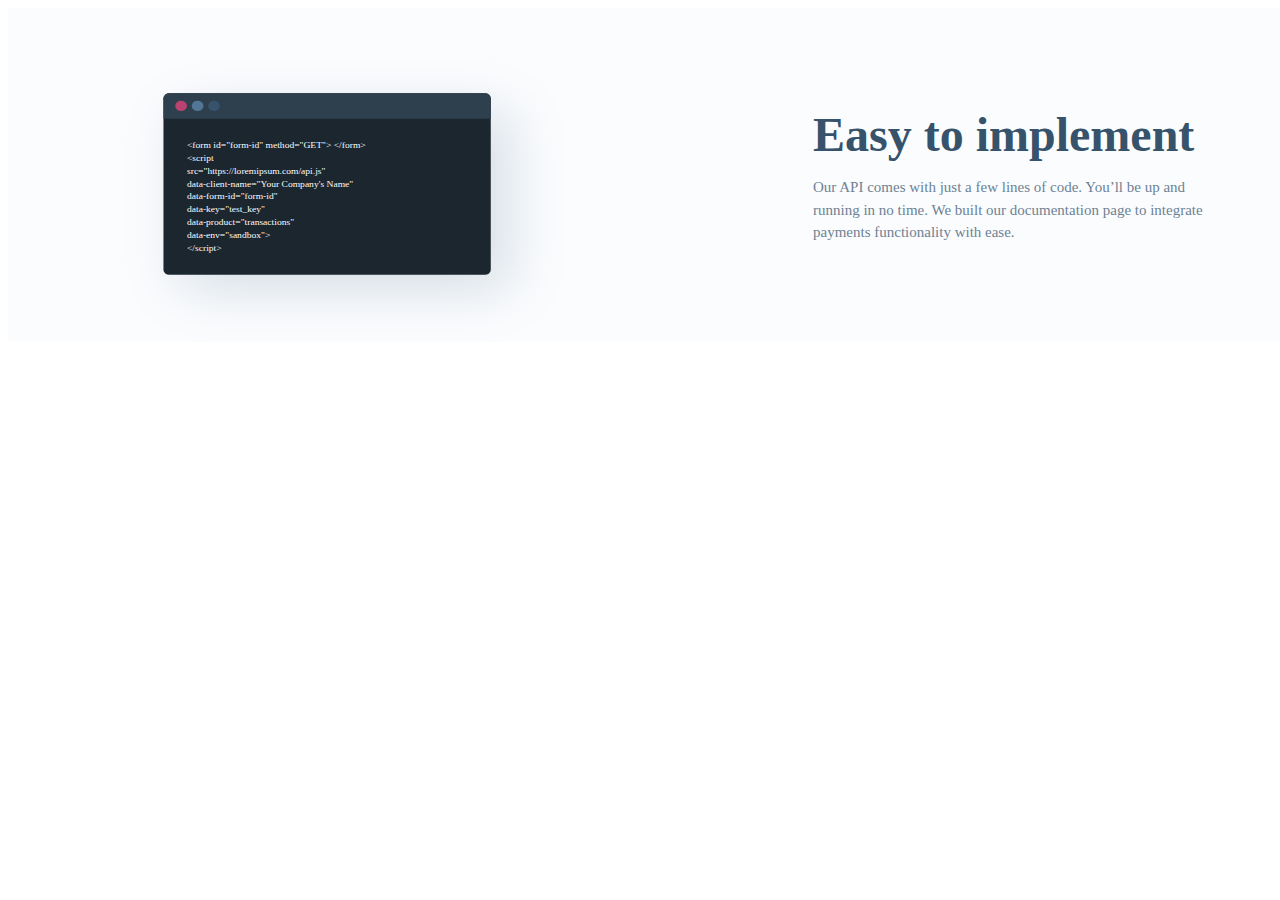
<file: easy-to-implement/index.html>
<!DOCTYPE html>
<html lang="en">
<head>
    <meta charset="UTF-8">
    <meta name="viewport" content="width=device-width, initial-scale=1.0">
    <link rel="stylesheet" href="style.css">
    <title>easytoimplement</title>
</head>
<body>
    <section class="implement">
    <div class="implement_image">
         <img src="implement.svg" alt="Easy to implement">
    </div>
    <div class="implement_text">
        <h2>Easy to implement</h2>
        <p>Our API comes with just a few lines of code. You’ll be up and running in no time. We built our documentation page to integrate payments functionality with ease.</p>
    </div>
</section>
</body>
</file>
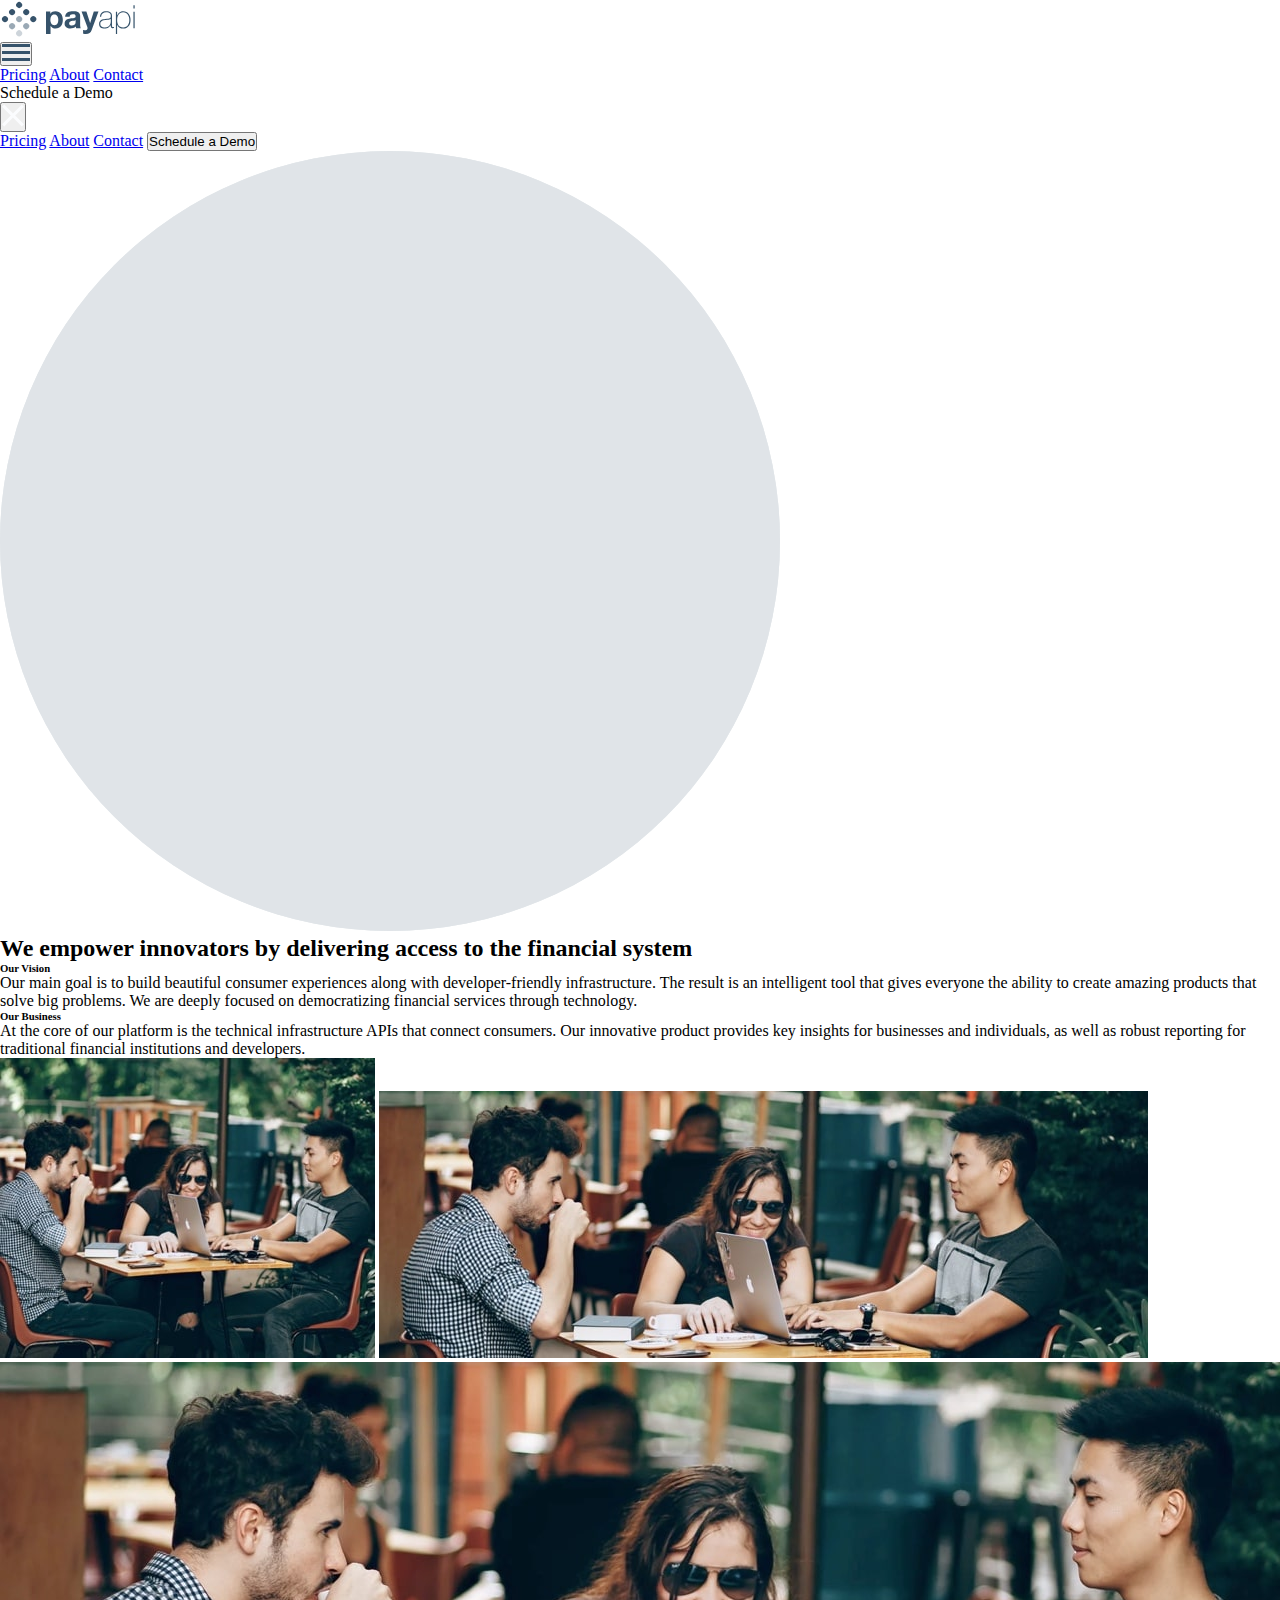
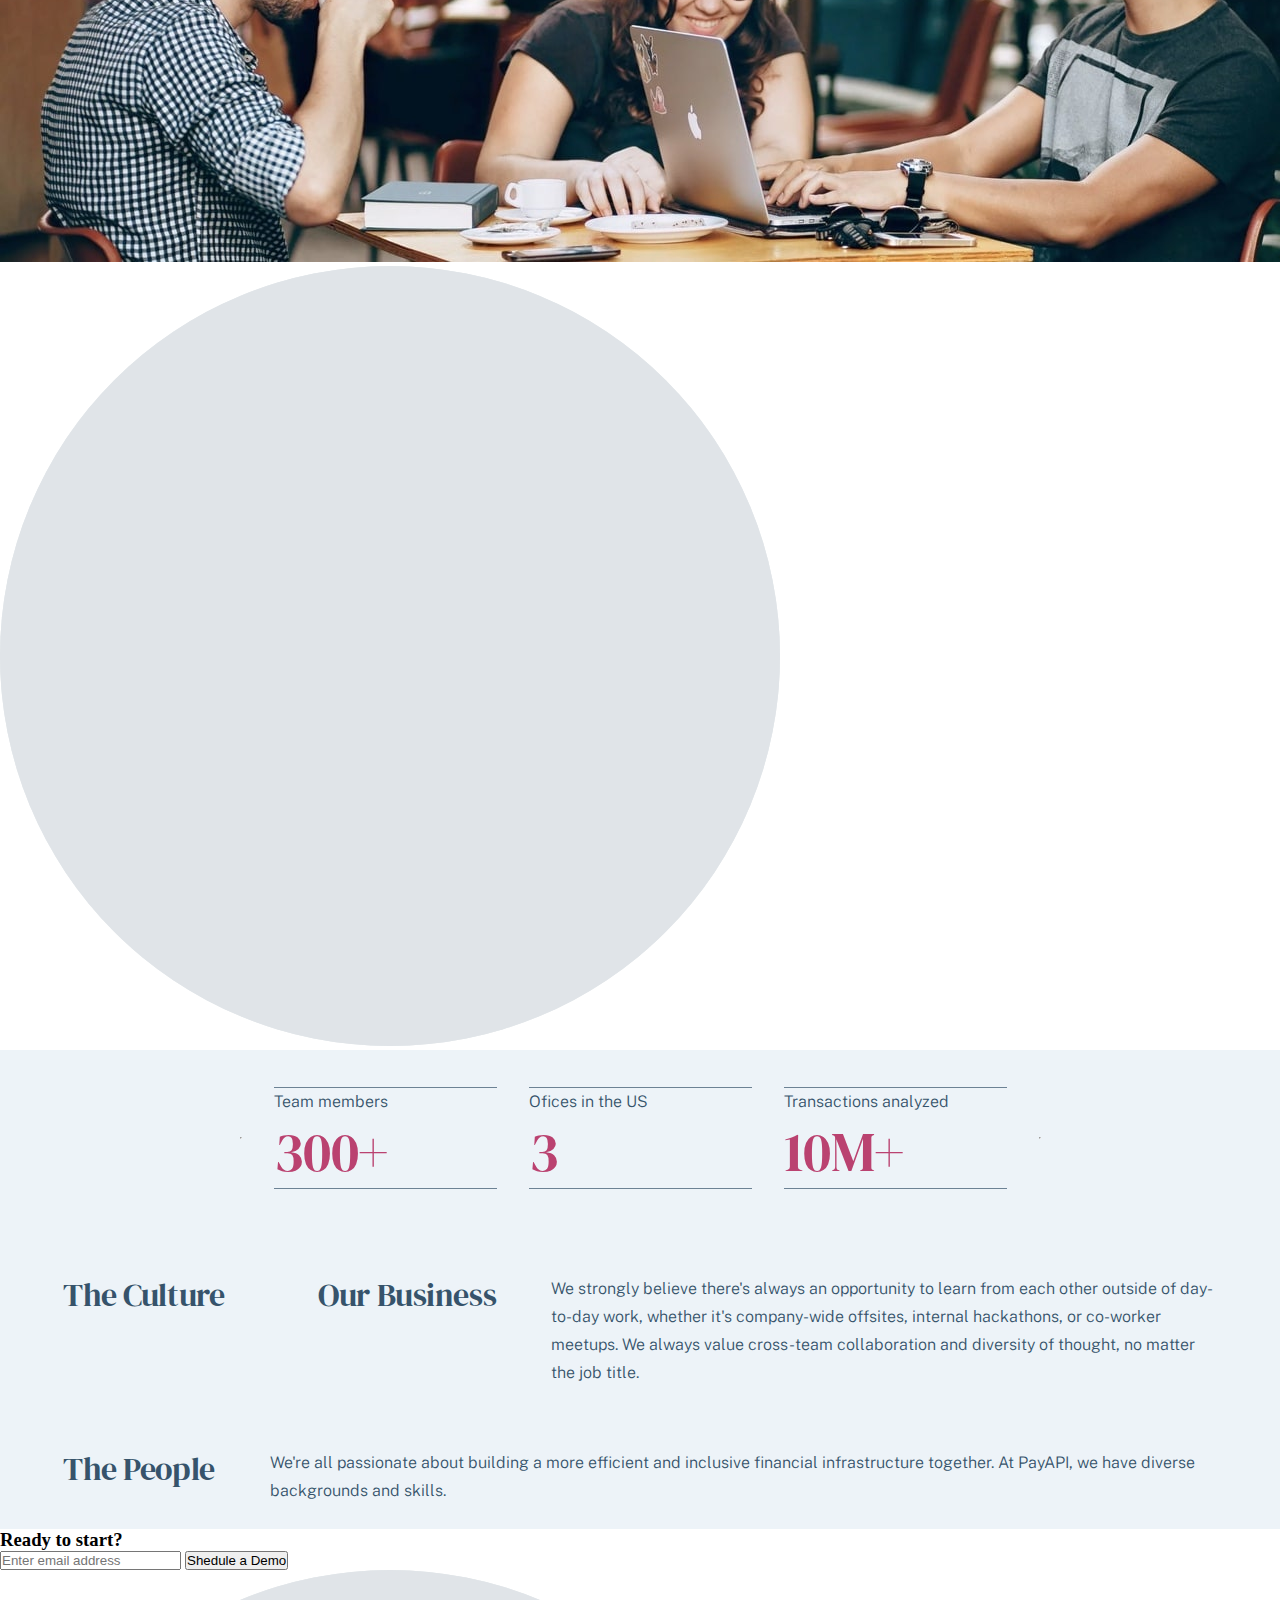
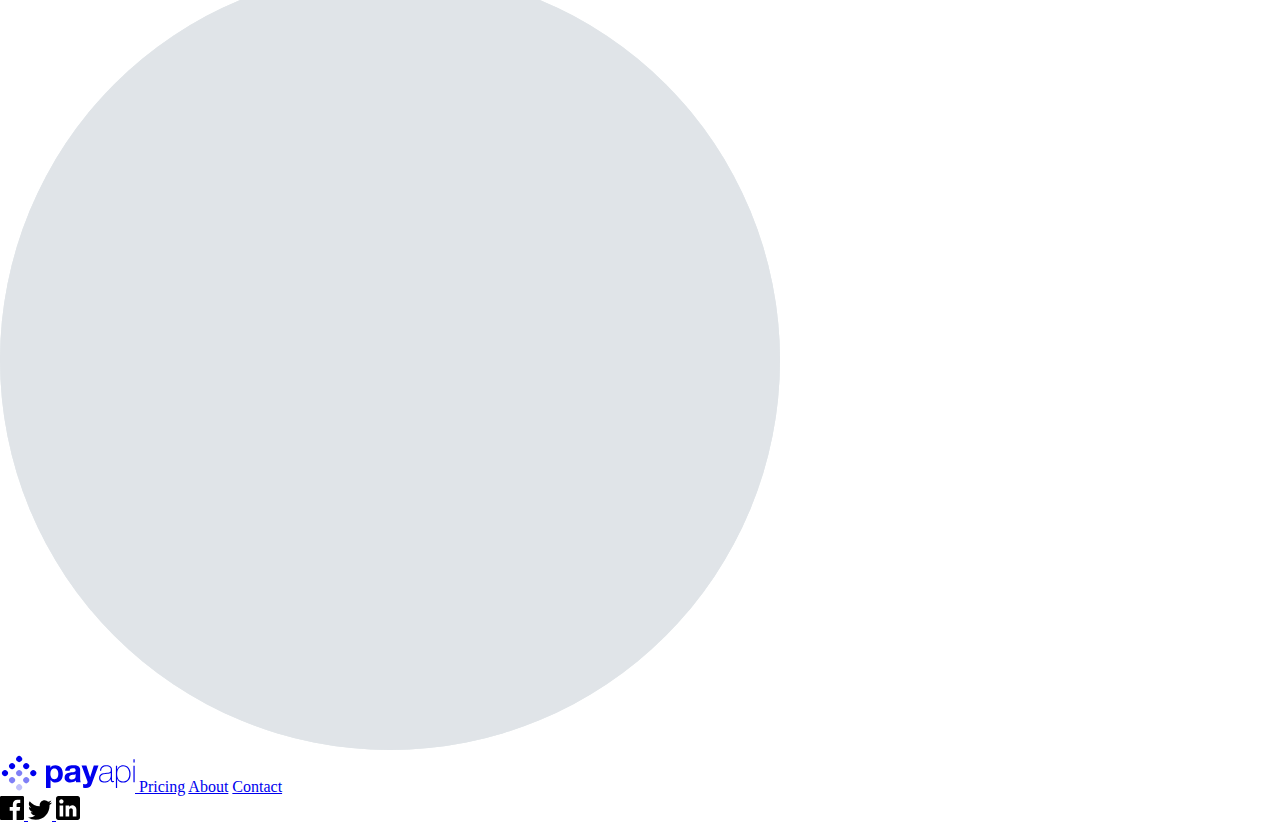
<file: about.html>
<!doctype html>
<html lang="en">
  <head>
    <meta charset="UTF-8" />
    <meta name="viewport" content="width=device-width, initial-scale=1.0" />
    <link
      href="https://fonts.googleapis.com/css2?family=DM+Serif+Display:ital@0;1&family=Public+Sans:ital,wght@0,100..900;1,100..900&display=swap"
      rel="stylesheet"
    />
    <link rel="stylesheet" href="./styles/main.css" />
    <link rel="stylesheet" href="./styles/pages/about.css" />
    <link
      href="https://fonts.googleapis.com/css2?family=DM+Serif+Display:ital@0;1&family=Public+Sans:ital,wght@0,100..900;1,100..900&display=swap"
      rel="stylesheet"
    />
    <script src="./scripts/main.js" defer></script>
    <title>About</title>
  </head>

  <body>
    <!-- --------------------task VH4-29 ---------------------- -->
    <header>
      <nav class="nav" aria-label="Main">
        <div class="nav__logo">
          <a href="index.html">
            <img src="./assets/shared/desktop/logo.svg" alt="logo" />
          </a>
        </div>
        <button
          class="hamburger-menu"
          type="button"
          aria-label="Open menu"
          aria-expanded="false"
          aria-controls="mobile-menu"
        >
          <img src="./assets/shared/mobile/menu.svg" alt="hamburger icon" />
        </button>
        <div class="nav__menu">
          <a href="./pricing.html">Pricing</a>
          <a href="./about.html">About</a>
          <a href="./contact.html">Contact</a>
        </div>
        <div class="nav__button">Schedule a Demo</div>
      </nav>
      <div class="nav__overlay" hidden></div>
      <aside class="sidebar" id="mobile-menu" aria-hidden="true">
        <div class="sidebar__inner">
          <button class="sidebar__close" type="button" aria-label="Close menu">
            <img src="./assets/shared/mobile/close.svg" alt="" />
          </button>
          <nav class="sidebar__link">
            <a href="./pricing.html">Pricing</a>
            <a href="./about.html">About</a>
            <a href="./contact.html">Contact</a>
            <button
              class="hamburger__button"
              type="button"
              role="button"
              tabindex="0"
              aria-label="Schedule a demo button"
            >
              Schedule a Demo
            </button>
          </nav>
        </div>
      </aside>
    </header>

    <!-- --------------------task VH4-29 end---------------------- -->

    <main>
      <div class="page-bg">
        <img
          src="./assets/shared/desktop/bg-pattern-circle.svg"
          alt=""
          class="page-bubble"
          aria-hidden="true"
        />
      </div>
      <!-- -----------------task VH4-41 ------------------- -->
      <section class="section-one">
        <h2 class="section-one_h2">
          We empower innovators by delivering access to the financial system
        </h2>
        <div class="section-one_wrap">
          <div class="section-one__vision">
            <h6 class="section-one_h6">Our Vision</h6>
            <p class="section-one_paragraph">
              Our main goal is to build beautiful consumer experiences along
              with developer-friendly infrastructure. The result is an
              intelligent tool that gives everyone the ability to create amazing
              products that solve big problems. We are deeply focused on
              democratizing financial services through technology.
            </p>
          </div>
          <div class="section-one__vision">
            <h6 class="section-one_h6">Our Business</h6>
            <p class="section-one_paragraph">
              At the core of our platform is the technical infrastructure APIs
              that connect consumers. Our innovative product provides key
              insights for businesses and individuals, as well as robust
              reporting for traditional financial institutions and developers.
            </p>
          </div>
          <img
            src=".\assets\about\mobile\image-team-members.jpg"
            alt="team-members"
            class="section-one_img_mobile"
          />
          <img
            src=".\assets\about\tablet\image-team-members.jpg"
            alt="team-members"
            class="section-one_img_tablet"
          />
        </div>
      </section>
      <img
        src=".\assets\about\desktop\image-team-members.jpg"
        alt="team-members"
        class="section-one_img_desktop"
      />
      <!-- -----------------task VH4-41 end------------------------------------ -->
      <div class="about-desktop-bg" aria-hidden="true">
        <img
          src="./assets/shared/desktop/bg-pattern-circle.svg"
          alt=""
          class="about-desktop-bubble"
        />
      </div>
      <!-- -----------------task VH4-42--------------------------- -->
      <section class="section-two" aria-label="Section">
        <div class="team-members">
          <hr />
          <div>
            <p class="team-members__paragraph">Team members</p>
            <h5 class="team-members__h5">300+</h5>
          </div>
          <div>
            <p class="team-members__paragraph">Ofices in the US</p>
            <h5 class="team-members__h5">3</h5>
          </div>
          <div>
            <p class="team-members__paragraph">Transactions analyzed</p>
            <h5 class="team-members__h5">10M+</h5>
          </div>
          <hr />
        </div>

        <div class="section-two__culture">
          <div class="section-two__culture-one">
            <h6 class="team-members__h6 other-h6">The Culture</h6>
            <h6 class="team-members__h6 tablet-h6">Our Business</h6>
            <p class="team-members__paragraph">
              We strongly believe there's always an opportunity to learn from
              each other outside of day-to-day work, whether it's company-wide
              offsites, internal hackathons, or co-worker meetups. We always
              value cross-team collaboration and diversity of thought, no matter
              the job title.
            </p>
          </div>
          <div class="section-two__culture-one">
            <h6 class="team-members__h6">The People</h6>
            <p class="team-members__paragraph">
              We're all passionate about building a more efficient and inclusive
              financial infrastructure together. At PayAPI, we have diverse
              backgrounds and skills.
            </p>
          </div>
        </div>
      </section>
      <!-- -----------------task VH4-42 end------------------------------------- -->

      <!-- -----------------VH4-34 task------------------- -->
      <section class="cta">
        <div class="demo_button">
          <h3 class="demo_button-h3">Ready to start?</h3>
          <div class="demo_button_inside">
            <input
              id="email"
              type="email"
              placeholder="Enter email address"
              class="demo_button-input"
            />
            <button class="demo_button-button">Shedule a Demo</button>
          </div>
        </div>
      </section>
      <!-- -----------------VH4-34 task end------------------- -->
    </main>
    <!-- -----------------task VH4-33------------------------------------- -->
    <footer class="footer">
      <div class="footer-bg" aria-hidden="true">
        <img
          src="./assets/shared/desktop/bg-pattern-circle.svg"
          alt=""
          class="footer-bubble"
        />
      </div>
      <nav class="footer__nav" aria-label="footer__nav">
        <div class="footer__nav__pages">
          <a href="index.html"
            ><svg
              width="135"
              height="38"
              xmlns="http://www.w3.org/2000/svg"
              class="nav__logo"
            >
              <g fill="currentColor" fill-rule="evenodd">
                <path
                  d="M50.544 33.934v-7.84h.064a5.36 5.36 0 002.128 1.84c.864.416 1.808.624 2.832.624 1.216 0 2.277-.235 3.184-.704a6.738 6.738 0 002.272-1.888 8.147 8.147 0 001.36-2.72 11.37 11.37 0 00.448-3.2c0-1.173-.15-2.299-.448-3.376-.299-1.077-.757-2.021-1.376-2.832a6.937 6.937 0 00-2.336-1.952c-.939-.49-2.059-.736-3.36-.736-1.024 0-1.963.203-2.816.608-.853.405-1.557 1.056-2.112 1.952h-.064v-2.112H46v22.336h4.544zm3.808-8.768c-.725 0-1.344-.15-1.856-.448a3.595 3.595 0 01-1.232-1.168 5.044 5.044 0 01-.672-1.68 9.192 9.192 0 01-.208-1.952c0-.683.064-1.344.192-1.984a4.98 4.98 0 01.656-1.696c.31-.49.715-.89 1.216-1.2.501-.31 1.125-.464 1.872-.464.725 0 1.339.155 1.84.464.501.31.912.715 1.232 1.216.32.501.55 1.072.688 1.712.139.64.208 1.29.208 1.952 0 .661-.064 1.312-.192 1.952-.128.64-.347 1.2-.656 1.68-.31.48-.715.87-1.216 1.168-.501.299-1.125.448-1.872.448zm15.882 3.392c1.024 0 2.027-.15 3.008-.448a5.921 5.921 0 002.56-1.568 6.52 6.52 0 00.32 1.6h4.608c-.213-.341-.363-.853-.448-1.536a17.288 17.288 0 01-.128-2.144v-8.608c0-1.003-.224-1.808-.672-2.416a4.603 4.603 0 00-1.728-1.424 7.733 7.733 0 00-2.336-.688 18.543 18.543 0 00-2.528-.176c-.917 0-1.83.09-2.736.272a7.809 7.809 0 00-2.448.912 5.448 5.448 0 00-1.792 1.696c-.47.704-.736 1.59-.8 2.656h4.544c.085-.896.384-1.536.896-1.92.512-.384 1.216-.576 2.112-.576.405 0 .784.027 1.136.08.352.053.661.16.928.32s.48.384.64.672c.16.288.24.677.24 1.168.021.47-.117.827-.416 1.072-.299.245-.704.432-1.216.56-.512.128-1.099.224-1.76.288-.661.064-1.333.15-2.016.256-.683.107-1.36.25-2.032.432a5.735 5.735 0 00-1.792.816c-.523.363-.95.848-1.28 1.456-.33.608-.496 1.381-.496 2.32 0 .853.144 1.59.432 2.208a4.17 4.17 0 001.2 1.536c.512.405 1.11.704 1.792.896a8.127 8.127 0 002.208.288zm1.696-3.008c-.363 0-.715-.032-1.056-.096a2.566 2.566 0 01-.896-.336 1.717 1.717 0 01-.608-.656c-.15-.277-.224-.619-.224-1.024 0-.427.075-.779.224-1.056.15-.277.347-.507.592-.688a2.98 2.98 0 01.864-.432c.33-.107.667-.192 1.008-.256.363-.064.725-.117 1.088-.16.363-.043.71-.096 1.04-.16.33-.064.64-.144.928-.24.288-.096.528-.23.72-.4v1.696c0 .256-.027.597-.08 1.024a3.428 3.428 0 01-.432 1.264c-.235.416-.597.773-1.088 1.072-.49.299-1.184.448-2.08.448zm13.962 8.384c1.557 0 2.773-.288 3.648-.864.874-.576 1.557-1.536 2.048-2.88L98.5 11.598h-4.704L90.18 22.926h-.064l-3.744-11.328H81.54l5.792 15.52c.128.32.192.661.192 1.024 0 .49-.144.939-.432 1.344-.288.405-.731.64-1.328.704-.448.021-.896.01-1.344-.032-.448-.043-.886-.085-1.312-.128v3.744c.469.043.933.08 1.392.112.458.032.922.048 1.392.048zm18.698-5.408c.789 0 1.514-.096 2.176-.288a6.581 6.581 0 001.776-.8c.522-.341.965-.73 1.328-1.168.362-.437.64-.901.832-1.392h.064v.864c0 .341.026.656.08.944.053.288.154.539.304.752.149.213.368.384.656.512.288.128.677.192 1.168.192.34 0 .672-.043.992-.128V26.99a5.835 5.835 0 01-.896.096c-.278 0-.491-.059-.64-.176a.961.961 0 01-.32-.464 2.357 2.357 0 01-.112-.64c-.011-.235-.016-.47-.016-.704v-9.568c0-1.259-.454-2.277-1.36-3.056-.907-.779-2.352-1.168-4.336-1.168-1.984 0-3.515.453-4.592 1.36-1.078.907-1.66 2.267-1.744 4.08h1.216c.085-1.472.58-2.57 1.488-3.296.906-.725 2.096-1.088 3.568-1.088.832 0 1.536.085 2.112.256.576.17 1.045.405 1.408.704.362.299.629.64.8 1.024.17.384.256.8.256 1.248 0 .576-.032 1.056-.096 1.44a1.64 1.64 0 01-.48.944c-.256.245-.635.437-1.136.576-.502.139-1.19.24-2.064.304l-1.888.16c-.662.064-1.35.17-2.064.32-.715.15-1.366.4-1.952.752a4.367 4.367 0 00-1.456 1.44c-.384.608-.576 1.392-.576 2.352 0 1.579.48 2.747 1.44 3.504.96.757 2.314 1.136 4.064 1.136zm.032-1.056c-1.344 0-2.4-.293-3.168-.88-.768-.587-1.152-1.488-1.152-2.704 0-.768.149-1.392.448-1.872.298-.48.688-.859 1.168-1.136a5.213 5.213 0 011.616-.592 20.778 20.778 0 011.792-.272l2.048-.192a16.93 16.93 0 002.032-.288c.608-.128 1.06-.373 1.36-.736v3.072c0 .213-.06.624-.176 1.232-.118.608-.39 1.237-.816 1.888-.427.65-1.046 1.227-1.856 1.728-.811.501-1.91.752-3.296.752zm12.49 6.56v-9.312h.063c.491 1.344 1.27 2.315 2.336 2.912 1.067.597 2.283.896 3.648.896 1.26 0 2.352-.213 3.28-.64a6.254 6.254 0 002.304-1.776c.608-.757 1.062-1.659 1.36-2.704.3-1.045.448-2.197.448-3.456 0-1.152-.149-2.25-.448-3.296-.298-1.045-.752-1.963-1.36-2.752a6.651 6.651 0 00-2.304-1.888c-.928-.47-2.02-.704-3.28-.704-.896 0-1.69.139-2.384.416a6.39 6.39 0 00-1.776 1.04c-.49.416-.885.87-1.184 1.36-.298.49-.512.939-.64 1.344h-.064v-3.776h-1.216V34.03h1.216zm6.047-6.56c-1.152 0-2.117-.208-2.896-.624a5.008 5.008 0 01-1.856-1.664c-.458-.693-.784-1.493-.976-2.4a13.637 13.637 0 01-.288-2.832c0-.981.107-1.925.32-2.832a7.152 7.152 0 011.04-2.416 5.407 5.407 0 011.872-1.696c.768-.427 1.696-.64 2.784-.64 1.11 0 2.054.219 2.832.656a5.599 5.599 0 011.904 1.728c.491.715.854 1.525 1.088 2.432.235.907.352 1.83.352 2.768 0 1.024-.122 1.99-.368 2.896-.245.907-.618 1.701-1.12 2.384a5.487 5.487 0 01-1.92 1.632c-.778.405-1.7.608-2.768.608zm11.498-18.88V5.294h-1.216V8.59h1.216zm0 19.552V11.694h-1.216v16.448h1.216z"
                  fill-rule="nonzero"
                />
                <g>
                  <circle
                    transform="rotate(45 19.142 5)"
                    cx="19.142"
                    cy="5"
                    r="3"
                  />
                  <circle
                    transform="rotate(45 26.213 12.071)"
                    cx="26.213"
                    cy="12.071"
                    r="3"
                  />
                  <circle
                    transform="rotate(45 33.284 19.142)"
                    cx="33.284"
                    cy="19.142"
                    r="3"
                  />
                  <circle
                    transform="rotate(45 12.071 12.071)"
                    cx="12.071"
                    cy="12.071"
                    r="3"
                  />
                  <circle
                    opacity=".5"
                    transform="rotate(45 19.142 19.142)"
                    cx="19.142"
                    cy="19.142"
                    r="3"
                  />
                  <circle
                    opacity=".5"
                    transform="rotate(45 26.213 26.213)"
                    cx="26.213"
                    cy="26.213"
                    r="3"
                  />
                  <circle
                    transform="rotate(45 5 19.142)"
                    cx="5"
                    cy="19.142"
                    r="3"
                  />
                  <circle
                    opacity=".5"
                    transform="rotate(45 12.071 26.213)"
                    cx="12.071"
                    cy="26.213"
                    r="3"
                  />
                  <circle
                    opacity=".25"
                    transform="rotate(45 19.142 33.284)"
                    cx="19.142"
                    cy="33.284"
                    r="3"
                  />
                </g>
              </g>
            </svg>
          </a>
          <a href="./pricing.html" class="footer__nav__pages-text">Pricing</a>
          <a href="./about.html" class="footer__nav__pages-text">About</a>
          <a href="./contact.html" class="footer__nav__pages-text">Contact</a>
        </div>
        <div class="footer__nav__social">
          <a href="https://www.facebook.com" target="_blank" class="social-link">
            <svg width="24" height="24" xmlns="http://www.w3.org/2000/svg">
              <path
                d="M22.675 0H1.325C.593 0 0 .593 0 1.325v21.351C0 23.407.593 24 1.325 24H12.82v-9.294H9.692v-3.622h3.128V8.413c0-3.1 1.893-4.788 4.659-4.788 1.325 0 2.463.099 2.795.143v3.24l-1.918.001c-1.504 0-1.795.715-1.795 1.763v2.313h3.587l-.467 3.622h-3.12V24h6.116c.73 0 1.323-.593 1.323-1.325V1.325C24 .593 23.407 0 22.675 0z"
                fill-rule="nonzero"
              />
            </svg>
          </a>
          <a href="https://www.twitter.com" target="_blank" class="social-link">
            <svg width="24" height="20" xmlns="http://www.w3.org/2000/svg">
              <path
                d="M24 2.557a9.83 9.83 0 01-2.828.775A4.932 4.932 0 0023.337.608a9.864 9.864 0 01-3.127 1.195A4.916 4.916 0 0016.616.248c-3.179 0-5.515 2.966-4.797 6.045A13.978 13.978 0 011.671 1.149a4.93 4.93 0 001.523 6.574 4.903 4.903 0 01-2.229-.616c-.054 2.281 1.581 4.415 3.949 4.89a4.935 4.935 0 01-2.224.084 4.928 4.928 0 004.6 3.419A9.9 9.9 0 010 17.54a13.94 13.94 0 007.548 2.212c9.142 0 14.307-7.721 13.995-14.646A10.025 10.025 0 0024 2.557z"
              />
            </svg>
          </a>
          <a href="https://www.linkedin.com" target="_blank " class="social-link">
            <svg width="24" height="24" xmlns="http://www.w3.org/2000/svg">
              <path
                d="M21.6 0H2.4C1.08 0 0 1.08 0 2.4v19.2C0 22.92 1.08 24 2.4 24h19.2c1.32 0 2.4-1.08 2.4-2.4V2.4C24 1.08 22.92 0 21.6 0zM7.2 20.4H3.6V9.6h3.6v10.8zM5.4 7.56c-1.2 0-2.16-.96-2.16-2.16 0-1.2.96-2.16 2.16-2.16 1.2 0 2.16.96 2.16 2.16 0 1.2-.96 2.16-2.16 2.16zm15 12.84h-3.6v-6.36c0-.96-.84-1.8-1.8-1.8-.96 0-1.8.84-1.8 1.8v6.36H9.6V9.6h3.6v1.44c.6-.96 1.92-1.68 3-1.68 2.28 0 4.2 1.92 4.2 4.2v6.84z"
              />
            </svg>
          </a>
        </div>
      </nav>
    </footer>

    <!-- -----------------task VH4-33 end------------------------------------- -->
  </body>
</html>
</file>
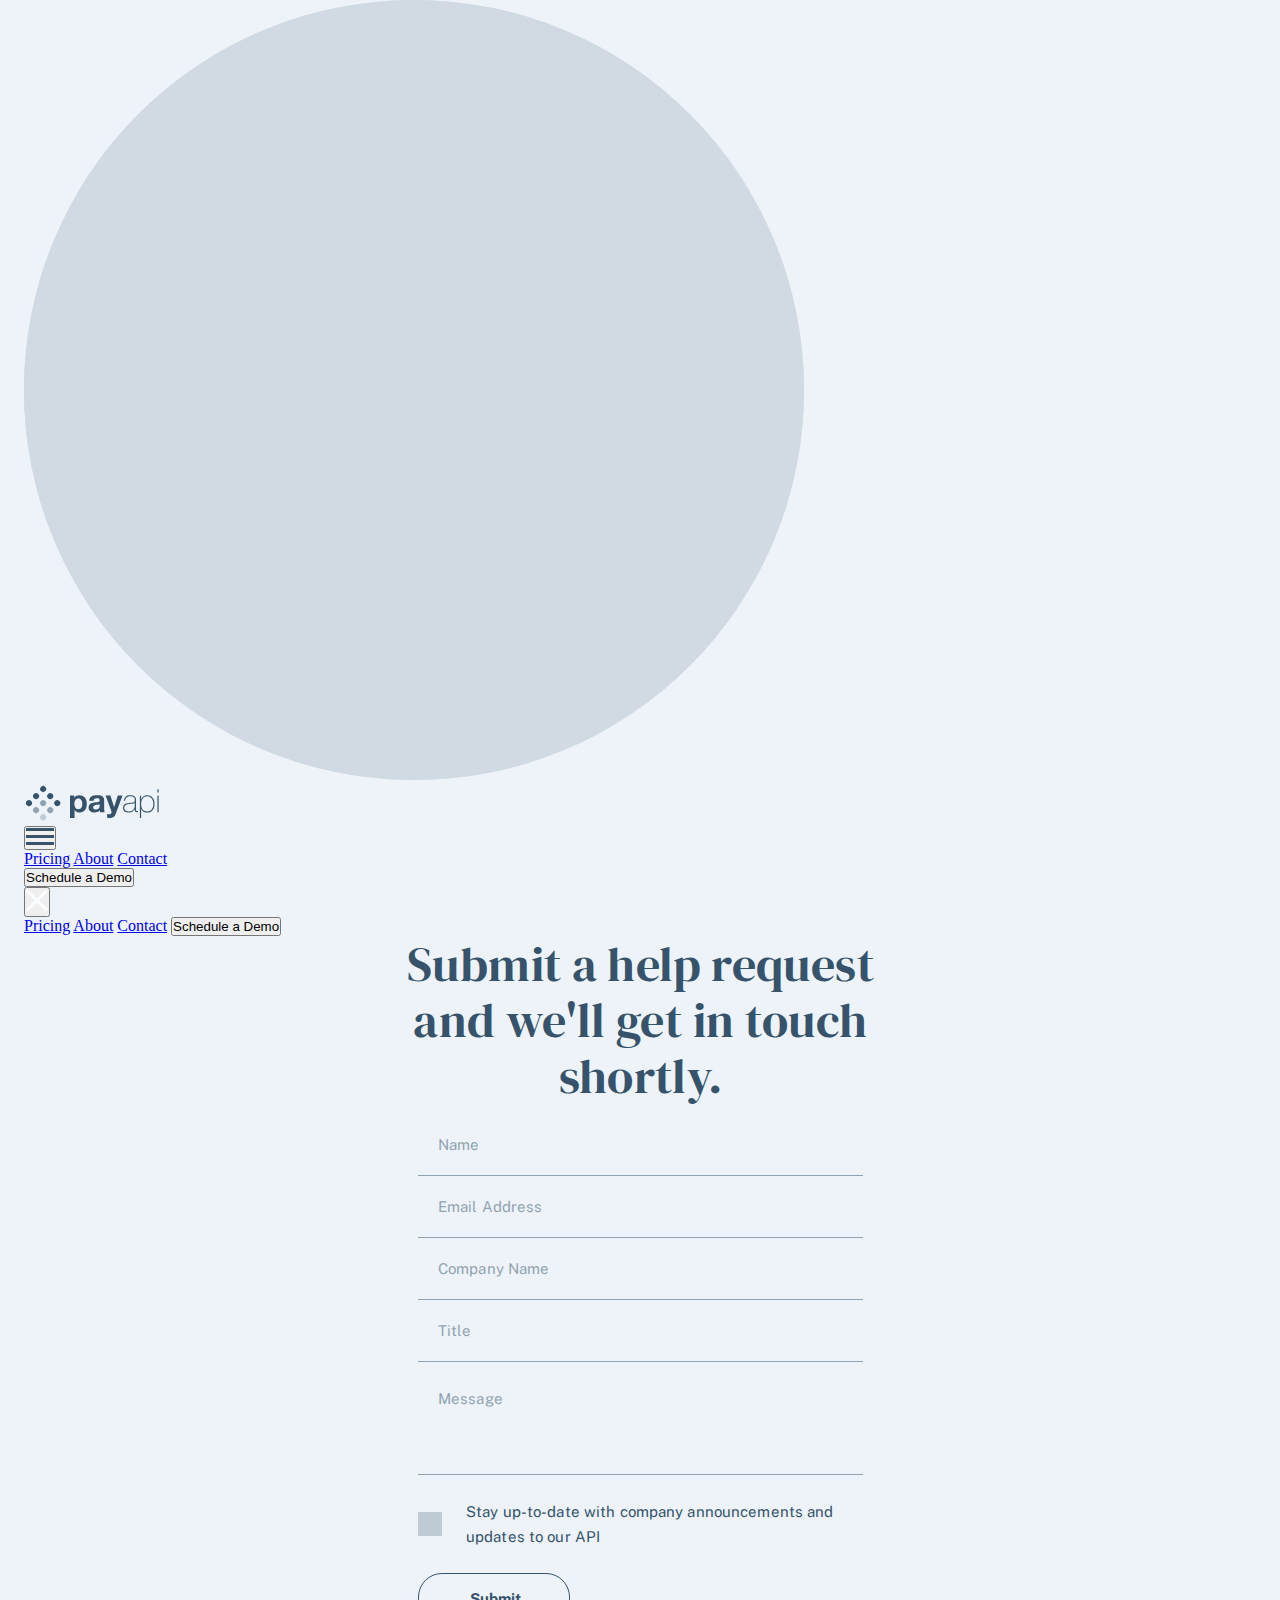
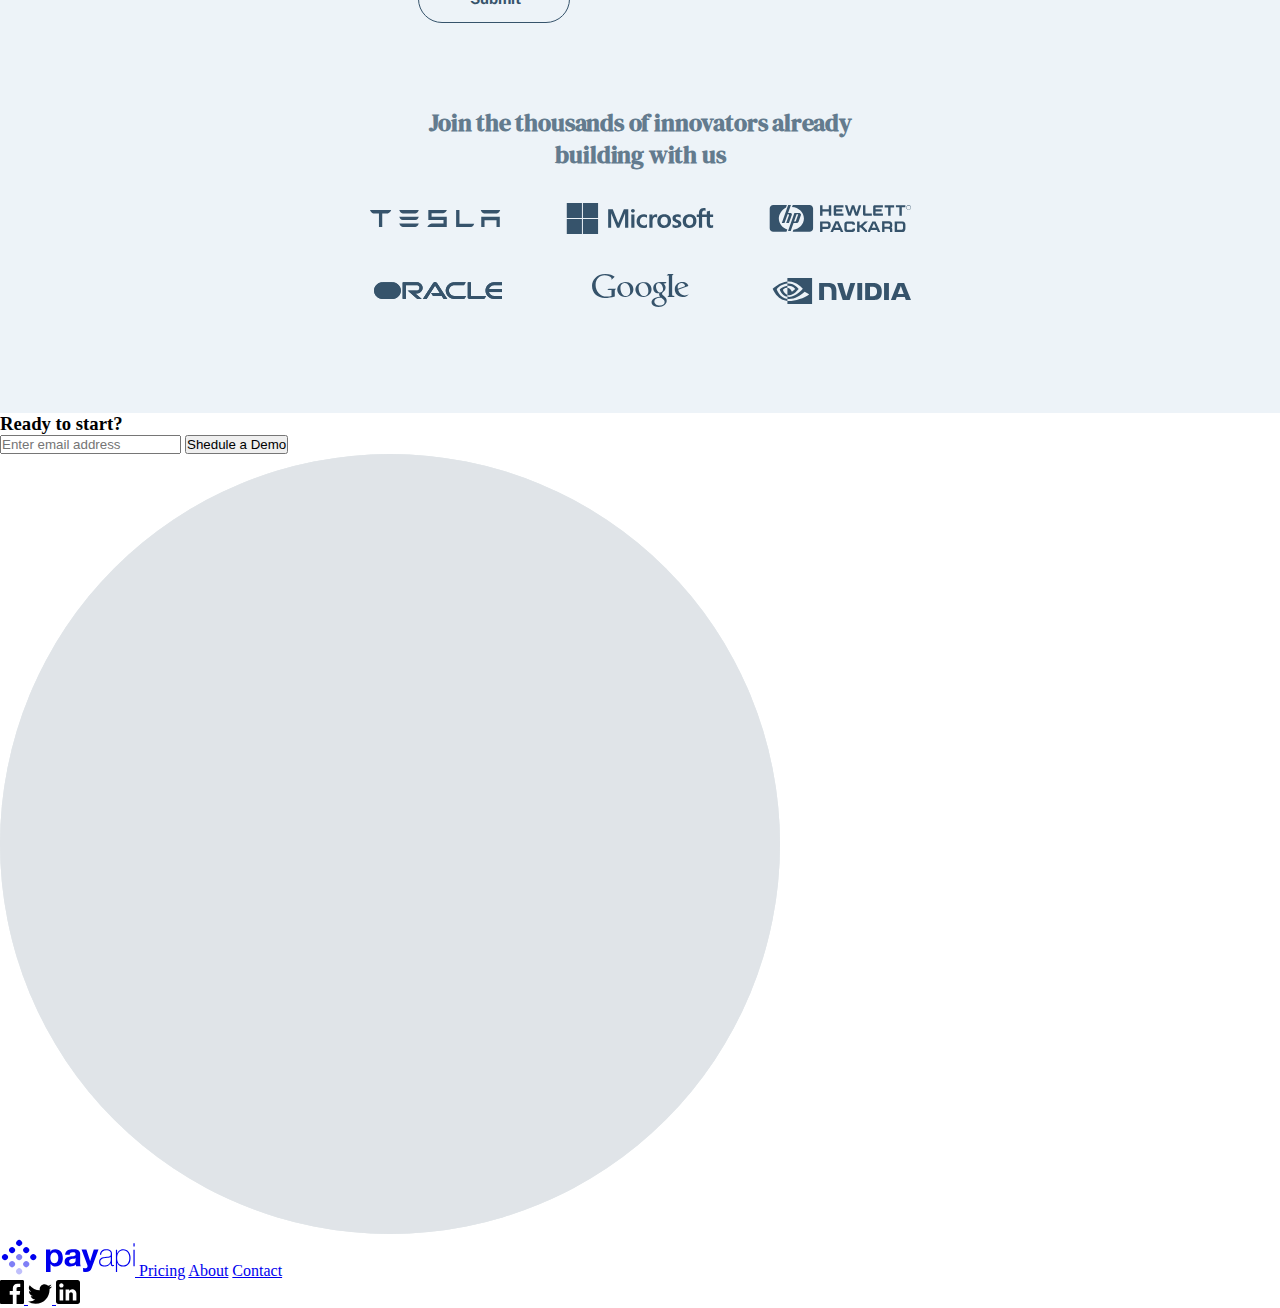
<file: contact.html>
<!doctype html>
<html lang="en">
  <head>
    <meta charset="UTF-8" />
    <meta name="viewport" content="width=device-width, initial-scale=1.0" />
    <link rel="stylesheet" href="./styles/main.css" />
    <link rel="stylesheet" href="./styles/pages/contact.css" />
    <link
      href="https://fonts.googleapis.com/css2?family=DM+Serif+Display:ital@0;1&family=Public+Sans:ital,wght@0,100..900;1,100..900&display=swap"
      rel="stylesheet"
    />
    <script src="./scripts/main.js" defer></script>
    <title>Contact</title>
  </head>

  <body>
    <header>
      <div class="page-bg">
        <img
          src="./assets/shared/desktop/bg-pattern-circle.svg"
          alt=""
          class="page-bubble"
          aria-hidden="true"
        />
      </div>
      <nav class="nav">
        <div class="nav__logo">
          <a href="index.html">
            <img src="./assets/shared/desktop/logo.svg" alt="PayAPI" />
          </a>
        </div>
        <button
          class="hamburger-menu"
          type="button"
          aria-label="Open menu"
          aria-expanded="false"
          aria-controls="mobile-menu"
        >
          <img src="./assets/shared/mobile/menu.svg" alt="Hamburger Menu" />
        </button>
        <div class="nav__menu">
          <a href="./pricing.html">Pricing</a>
          <a href="./about.html">About</a>
          <a href="./contact.html">Contact</a>
        </div>
        <button class="nav__button" type="button">Schedule a Demo</button>
      </nav>
      <div class="nav__overlay" hidden></div>
      <aside class="sidebar" id="mobile-menu" aria-hidden="true">
        <div class="sidebar__inner">
          <button class="sidebar__close" type="button" aria-label="Close menu">
            <img src="./assets/shared/mobile/close.svg" alt="" />
          </button>
          <nav class="sidebar__link">
            <a href="./pricing.html">Pricing</a>
            <a href="./about.html">About</a>
            <a href="./contact.html">Contact</a>
            <button class="hamburger__button" type="button">
              Schedule a Demo
            </button>
          </nav>
        </div>
      </aside>
    </header>

    <!-- --------------------task VH4-29 end---------------------- -->

    <main>
      <section class="contact">
        <h1>Submit a help request and we'll get in touch shortly.</h1>
        <div class="contact-inner">
          <form class="contact-form" novalidate>
            <div
              class="sr-only"
              id="form-error-summary"
              role="alert"
              aria-live="assertive"
              aria-atomic="true"
            ></div>
            <label for="name" class="sr-only">Name</label>
            <input
              type="text"
              id="name"
              name="name"
              placeholder="Name"
              autocomplete="name"
              required
              aria-required="true"
              aria-describedby="name-error"
            />
            <div
              class="field-error"
              id="name-error"
              role="alert"
              aria-live="polite"
            ></div>
            <label for="email" class="sr-only">Email Address</label>
            <input
              type="email"
              id="email"
              name="email"
              placeholder="Email Address"
              autocomplete="email"
              aria-required="true"
              required
              aria-describedby="email-error"
            />
            <div
              class="field-error"
              id="email-error"
              role="alert"
              aria-live="polite"
            ></div>
            <label for="companyName" class="sr-only">Company Name</label>
            <input
              type="text"
              id="companyName"
              name="companyName"
              placeholder="Company Name"
              autocomplete="organization"
              aria-describedby="companyName-error"
            />
            <div
              class="field-error"
              id="companyName-error"
              role="alert"
              aria-live="polite"
            ></div>
            <label for="title" class="sr-only">Title</label>
            <input
              type="text"
              id="title"
              name="title"
              placeholder="Title"
              autocomplete="organization-title"
              required
              aria-required="true"
              aria-describedby="title-error"
            />
            <div
              class="field-error"
              id="title-error"
              role="alert"
              aria-live="polite"
            ></div>
            <label for="message" class="sr-only">Message</label>
            <textarea
              id="message"
              name="message"
              placeholder="Message"
              rows="5"
              cols="30"
              required
              aria-required="true"
              aria-describedby="message-error"
            ></textarea>
            <div
              class="field-error"
              id="message-error"
              role="alert"
              aria-live="polite"
            ></div>
            <label class="contact-check">
              <input type="checkbox" />
              <span
                >Stay up-to-date with company announcements and updates to our
                API</span
              >
            </label>
            <button type="submit">Submit</button>
          </form>
          <!-- --------------------task VH4-43 end---------------------- -->
          <!-- --------------------task VH4-44---------------------- -->
          <div class="contact-logos">
            <h2>
              Join the thousands of innovators
              <span class="hidden-text">that are</span> already building with us
            </h2>
            <div class="logos-grid">
              <div class="logo">
                <img src="./assets/contact/tesla.svg" alt="Tesla" />
              </div>
              <div class="logo">
                <img src="./assets/contact/microsoft.svg" alt="Microsoft" />
              </div>
              <div class="logo">
                <img
                  src="./assets/contact/hewlett-packard.svg"
                  alt="Hewlett-packard"
                />
              </div>
              <div class="logo">
                <img src="./assets/contact/Vector.svg" alt="Oracle" />
              </div>
              <div class="logo">
                <img src="./assets/contact/google.svg" alt="Google" />
              </div>
              <div class="logo">
                <img src="./assets/contact/nvidia.svg" alt="Nvidia" />
              </div>
            </div>
          </div>
          <!-- --------------------task VH4-44 end---------------------- -->
        </div>
      </section>
      <!-- -----------------VH4-34 task------------------- -->
      <section class="cta">
        <div class="demo_button">
          <h3 class="demo_button-h3">Ready to start?</h3>
          <div class="demo_button_inside">
            <input
              type="text"
              placeholder="Enter email address"
              class="demo_button-input"
            />
            <button class="demo_button-button">Shedule a Demo</button>
          </div>
        </div>
      </section>
      <!-- -----------------VH4-34 task end------------------- -->

      <!-- paste/insert cta section from 1 sprint -->
    </main>
    <!-- -----------------task VH4-33------------------------------------- -->

    <footer class="footer">
      <div class="footer-bg" aria-hidden="true">
        <img
          src="./assets/shared/desktop/bg-pattern-circle.svg"
          alt=""
          class="footer-bubble"
        />
      </div>
      <nav class="footer__nav">
        <div class="footer__nav__pages">
          <a href="index.html"
            ><svg
              width="135"
              height="38"
              xmlns="http://www.w3.org/2000/svg"
              class="nav__logo"
            >
              <g fill="currentColor" fill-rule="evenodd">
                <path
                  d="M50.544 33.934v-7.84h.064a5.36 5.36 0 002.128 1.84c.864.416 1.808.624 2.832.624 1.216 0 2.277-.235 3.184-.704a6.738 6.738 0 002.272-1.888 8.147 8.147 0 001.36-2.72 11.37 11.37 0 00.448-3.2c0-1.173-.15-2.299-.448-3.376-.299-1.077-.757-2.021-1.376-2.832a6.937 6.937 0 00-2.336-1.952c-.939-.49-2.059-.736-3.36-.736-1.024 0-1.963.203-2.816.608-.853.405-1.557 1.056-2.112 1.952h-.064v-2.112H46v22.336h4.544zm3.808-8.768c-.725 0-1.344-.15-1.856-.448a3.595 3.595 0 01-1.232-1.168 5.044 5.044 0 01-.672-1.68 9.192 9.192 0 01-.208-1.952c0-.683.064-1.344.192-1.984a4.98 4.98 0 01.656-1.696c.31-.49.715-.89 1.216-1.2.501-.31 1.125-.464 1.872-.464.725 0 1.339.155 1.84.464.501.31.912.715 1.232 1.216.32.501.55 1.072.688 1.712.139.64.208 1.29.208 1.952 0 .661-.064 1.312-.192 1.952-.128.64-.347 1.2-.656 1.68-.31.48-.715.87-1.216 1.168-.501.299-1.125.448-1.872.448zm15.882 3.392c1.024 0 2.027-.15 3.008-.448a5.921 5.921 0 002.56-1.568 6.52 6.52 0 00.32 1.6h4.608c-.213-.341-.363-.853-.448-1.536a17.288 17.288 0 01-.128-2.144v-8.608c0-1.003-.224-1.808-.672-2.416a4.603 4.603 0 00-1.728-1.424 7.733 7.733 0 00-2.336-.688 18.543 18.543 0 00-2.528-.176c-.917 0-1.83.09-2.736.272a7.809 7.809 0 00-2.448.912 5.448 5.448 0 00-1.792 1.696c-.47.704-.736 1.59-.8 2.656h4.544c.085-.896.384-1.536.896-1.92.512-.384 1.216-.576 2.112-.576.405 0 .784.027 1.136.08.352.053.661.16.928.32s.48.384.64.672c.16.288.24.677.24 1.168.021.47-.117.827-.416 1.072-.299.245-.704.432-1.216.56-.512.128-1.099.224-1.76.288-.661.064-1.333.15-2.016.256-.683.107-1.36.25-2.032.432a5.735 5.735 0 00-1.792.816c-.523.363-.95.848-1.28 1.456-.33.608-.496 1.381-.496 2.32 0 .853.144 1.59.432 2.208a4.17 4.17 0 001.2 1.536c.512.405 1.11.704 1.792.896a8.127 8.127 0 002.208.288zm1.696-3.008c-.363 0-.715-.032-1.056-.096a2.566 2.566 0 01-.896-.336 1.717 1.717 0 01-.608-.656c-.15-.277-.224-.619-.224-1.024 0-.427.075-.779.224-1.056.15-.277.347-.507.592-.688a2.98 2.98 0 01.864-.432c.33-.107.667-.192 1.008-.256.363-.064.725-.117 1.088-.16.363-.043.71-.096 1.04-.16.33-.064.64-.144.928-.24.288-.096.528-.23.72-.4v1.696c0 .256-.027.597-.08 1.024a3.428 3.428 0 01-.432 1.264c-.235.416-.597.773-1.088 1.072-.49.299-1.184.448-2.08.448zm13.962 8.384c1.557 0 2.773-.288 3.648-.864.874-.576 1.557-1.536 2.048-2.88L98.5 11.598h-4.704L90.18 22.926h-.064l-3.744-11.328H81.54l5.792 15.52c.128.32.192.661.192 1.024 0 .49-.144.939-.432 1.344-.288.405-.731.64-1.328.704-.448.021-.896.01-1.344-.032-.448-.043-.886-.085-1.312-.128v3.744c.469.043.933.08 1.392.112.458.032.922.048 1.392.048zm18.698-5.408c.789 0 1.514-.096 2.176-.288a6.581 6.581 0 001.776-.8c.522-.341.965-.73 1.328-1.168.362-.437.64-.901.832-1.392h.064v.864c0 .341.026.656.08.944.053.288.154.539.304.752.149.213.368.384.656.512.288.128.677.192 1.168.192.34 0 .672-.043.992-.128V26.99a5.835 5.835 0 01-.896.096c-.278 0-.491-.059-.64-.176a.961.961 0 01-.32-.464 2.357 2.357 0 01-.112-.64c-.011-.235-.016-.47-.016-.704v-9.568c0-1.259-.454-2.277-1.36-3.056-.907-.779-2.352-1.168-4.336-1.168-1.984 0-3.515.453-4.592 1.36-1.078.907-1.66 2.267-1.744 4.08h1.216c.085-1.472.58-2.57 1.488-3.296.906-.725 2.096-1.088 3.568-1.088.832 0 1.536.085 2.112.256.576.17 1.045.405 1.408.704.362.299.629.64.8 1.024.17.384.256.8.256 1.248 0 .576-.032 1.056-.096 1.44a1.64 1.64 0 01-.48.944c-.256.245-.635.437-1.136.576-.502.139-1.19.24-2.064.304l-1.888.16c-.662.064-1.35.17-2.064.32-.715.15-1.366.4-1.952.752a4.367 4.367 0 00-1.456 1.44c-.384.608-.576 1.392-.576 2.352 0 1.579.48 2.747 1.44 3.504.96.757 2.314 1.136 4.064 1.136zm.032-1.056c-1.344 0-2.4-.293-3.168-.88-.768-.587-1.152-1.488-1.152-2.704 0-.768.149-1.392.448-1.872.298-.48.688-.859 1.168-1.136a5.213 5.213 0 011.616-.592 20.778 20.778 0 011.792-.272l2.048-.192a16.93 16.93 0 002.032-.288c.608-.128 1.06-.373 1.36-.736v3.072c0 .213-.06.624-.176 1.232-.118.608-.39 1.237-.816 1.888-.427.65-1.046 1.227-1.856 1.728-.811.501-1.91.752-3.296.752zm12.49 6.56v-9.312h.063c.491 1.344 1.27 2.315 2.336 2.912 1.067.597 2.283.896 3.648.896 1.26 0 2.352-.213 3.28-.64a6.254 6.254 0 002.304-1.776c.608-.757 1.062-1.659 1.36-2.704.3-1.045.448-2.197.448-3.456 0-1.152-.149-2.25-.448-3.296-.298-1.045-.752-1.963-1.36-2.752a6.651 6.651 0 00-2.304-1.888c-.928-.47-2.02-.704-3.28-.704-.896 0-1.69.139-2.384.416a6.39 6.39 0 00-1.776 1.04c-.49.416-.885.87-1.184 1.36-.298.49-.512.939-.64 1.344h-.064v-3.776h-1.216V34.03h1.216zm6.047-6.56c-1.152 0-2.117-.208-2.896-.624a5.008 5.008 0 01-1.856-1.664c-.458-.693-.784-1.493-.976-2.4a13.637 13.637 0 01-.288-2.832c0-.981.107-1.925.32-2.832a7.152 7.152 0 011.04-2.416 5.407 5.407 0 011.872-1.696c.768-.427 1.696-.64 2.784-.64 1.11 0 2.054.219 2.832.656a5.599 5.599 0 011.904 1.728c.491.715.854 1.525 1.088 2.432.235.907.352 1.83.352 2.768 0 1.024-.122 1.99-.368 2.896-.245.907-.618 1.701-1.12 2.384a5.487 5.487 0 01-1.92 1.632c-.778.405-1.7.608-2.768.608zm11.498-18.88V5.294h-1.216V8.59h1.216zm0 19.552V11.694h-1.216v16.448h1.216z"
                  fill-rule="nonzero"
                />
                <g>
                  <circle
                    transform="rotate(45 19.142 5)"
                    cx="19.142"
                    cy="5"
                    r="3"
                  />
                  <circle
                    transform="rotate(45 26.213 12.071)"
                    cx="26.213"
                    cy="12.071"
                    r="3"
                  />
                  <circle
                    transform="rotate(45 33.284 19.142)"
                    cx="33.284"
                    cy="19.142"
                    r="3"
                  />
                  <circle
                    transform="rotate(45 12.071 12.071)"
                    cx="12.071"
                    cy="12.071"
                    r="3"
                  />
                  <circle
                    opacity=".5"
                    transform="rotate(45 19.142 19.142)"
                    cx="19.142"
                    cy="19.142"
                    r="3"
                  />
                  <circle
                    opacity=".5"
                    transform="rotate(45 26.213 26.213)"
                    cx="26.213"
                    cy="26.213"
                    r="3"
                  />
                  <circle
                    transform="rotate(45 5 19.142)"
                    cx="5"
                    cy="19.142"
                    r="3"
                  />
                  <circle
                    opacity=".5"
                    transform="rotate(45 12.071 26.213)"
                    cx="12.071"
                    cy="26.213"
                    r="3"
                  />
                  <circle
                    opacity=".25"
                    transform="rotate(45 19.142 33.284)"
                    cx="19.142"
                    cy="33.284"
                    r="3"
                  />
                </g>
              </g>
            </svg>
          </a>
          <a href="./pricing.html" class="footer__nav__pages-text">Pricing</a>
          <a href="./about.html" class="footer__nav__pages-text">About</a>
          <a href="./contact.html" class="footer__nav__pages-text">Contact</a>
        </div>
        <div class="footer__nav__social">
          <a href="https://www.facebook.com" target="_blank" class="social-link">
            <svg width="24" height="24" xmlns="http://www.w3.org/2000/svg">
              <path
                d="M22.675 0H1.325C.593 0 0 .593 0 1.325v21.351C0 23.407.593 24 1.325 24H12.82v-9.294H9.692v-3.622h3.128V8.413c0-3.1 1.893-4.788 4.659-4.788 1.325 0 2.463.099 2.795.143v3.24l-1.918.001c-1.504 0-1.795.715-1.795 1.763v2.313h3.587l-.467 3.622h-3.12V24h6.116c.73 0 1.323-.593 1.323-1.325V1.325C24 .593 23.407 0 22.675 0z"
                fill-rule="nonzero"
              />
            </svg>
          </a>
          <a href="https://www.twitter.com" target="_blank" class="social-link">
            <svg width="24" height="20" xmlns="http://www.w3.org/2000/svg">
              <path
                d="M24 2.557a9.83 9.83 0 01-2.828.775A4.932 4.932 0 0023.337.608a9.864 9.864 0 01-3.127 1.195A4.916 4.916 0 0016.616.248c-3.179 0-5.515 2.966-4.797 6.045A13.978 13.978 0 011.671 1.149a4.93 4.93 0 001.523 6.574 4.903 4.903 0 01-2.229-.616c-.054 2.281 1.581 4.415 3.949 4.89a4.935 4.935 0 01-2.224.084 4.928 4.928 0 004.6 3.419A9.9 9.9 0 010 17.54a13.94 13.94 0 007.548 2.212c9.142 0 14.307-7.721 13.995-14.646A10.025 10.025 0 0024 2.557z"
              />
            </svg>
          </a>
          <a href="https://www.linkedin.com" target="_blank " class="social-link">
            <svg width="24" height="24" xmlns="http://www.w3.org/2000/svg">
              <path
                d="M21.6 0H2.4C1.08 0 0 1.08 0 2.4v19.2C0 22.92 1.08 24 2.4 24h19.2c1.32 0 2.4-1.08 2.4-2.4V2.4C24 1.08 22.92 0 21.6 0zM7.2 20.4H3.6V9.6h3.6v10.8zM5.4 7.56c-1.2 0-2.16-.96-2.16-2.16 0-1.2.96-2.16 2.16-2.16 1.2 0 2.16.96 2.16 2.16 0 1.2-.96 2.16-2.16 2.16zm15 12.84h-3.6v-6.36c0-.96-.84-1.8-1.8-1.8-.96 0-1.8.84-1.8 1.8v6.36H9.6V9.6h3.6v1.44c.6-.96 1.92-1.68 3-1.68 2.28 0 4.2 1.92 4.2 4.2v6.84z"
              />
            </svg>
          </a>
        </div>
      </nav>
    </footer>

    <!-- -----------------task VH4-33 end------------------------------------- -->

    <!-- paste/insert footer from 1 sprint -->
  </body>
</html>
</file>
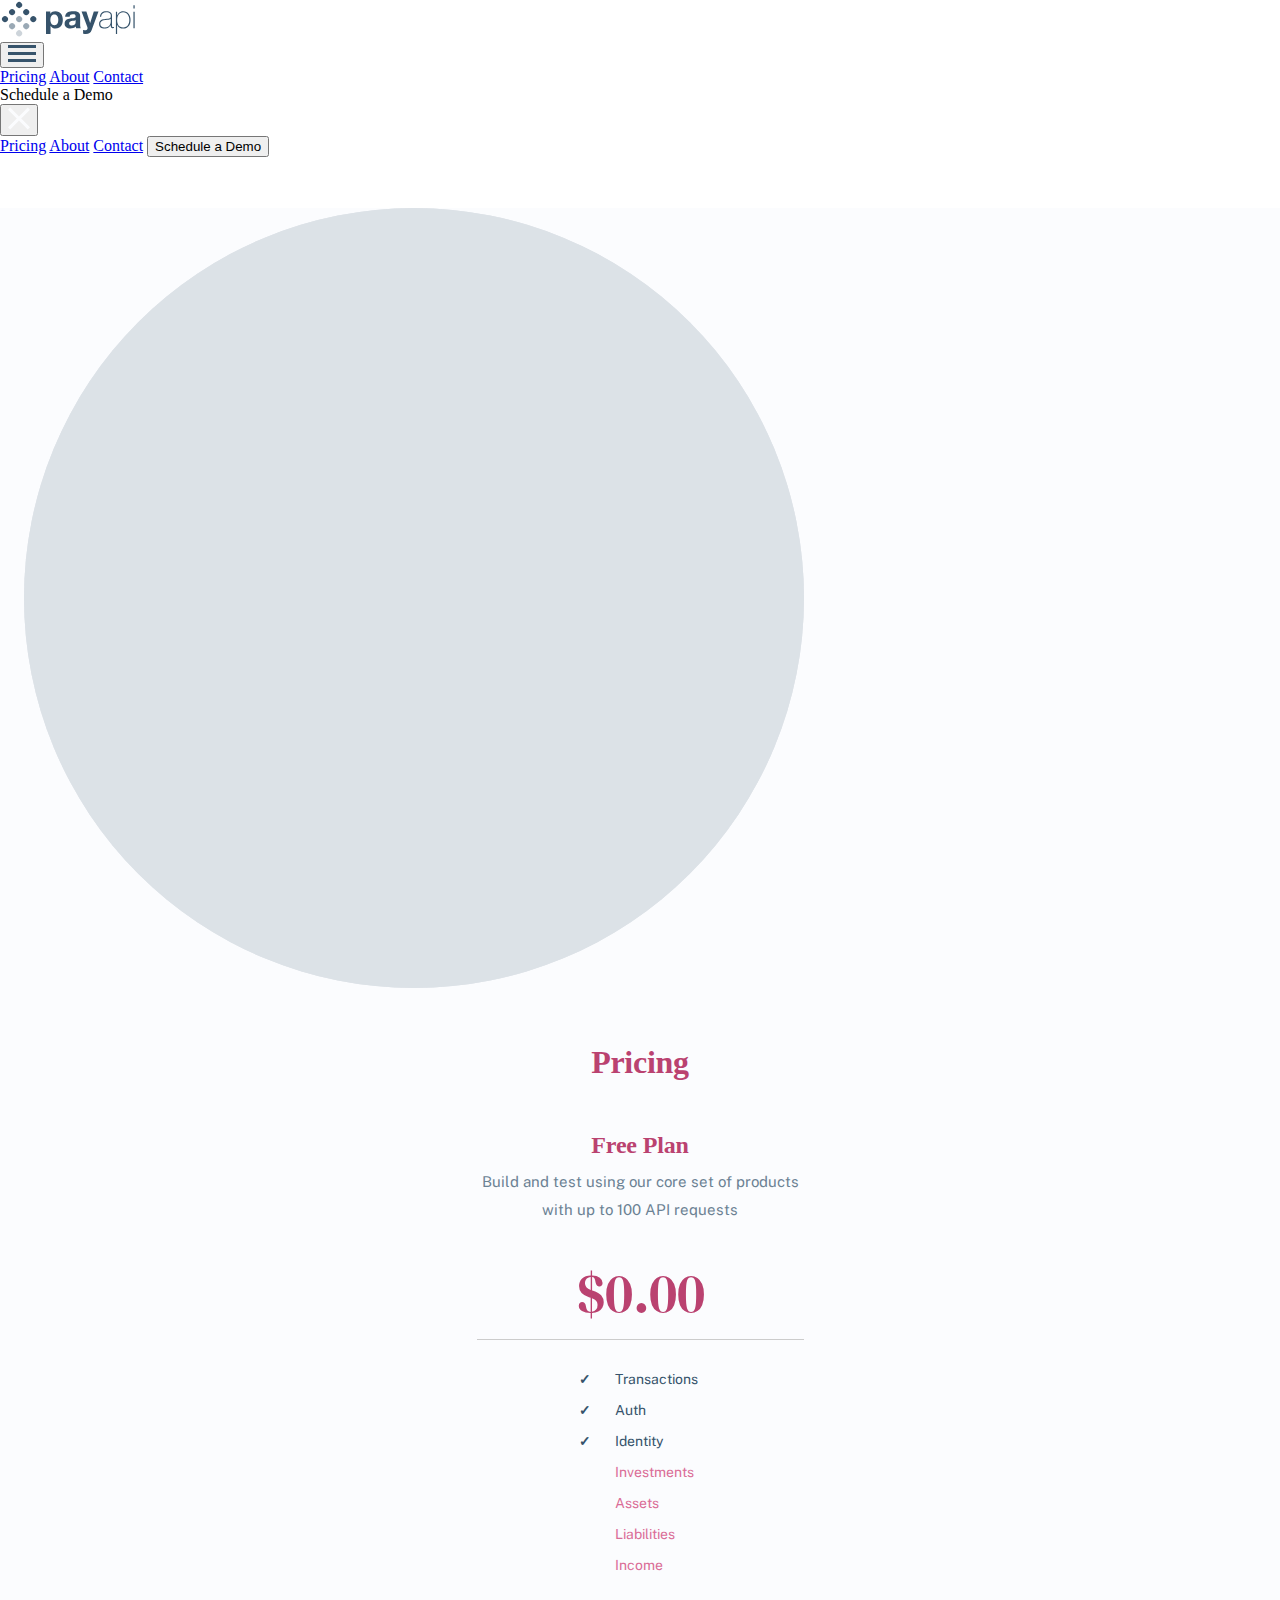
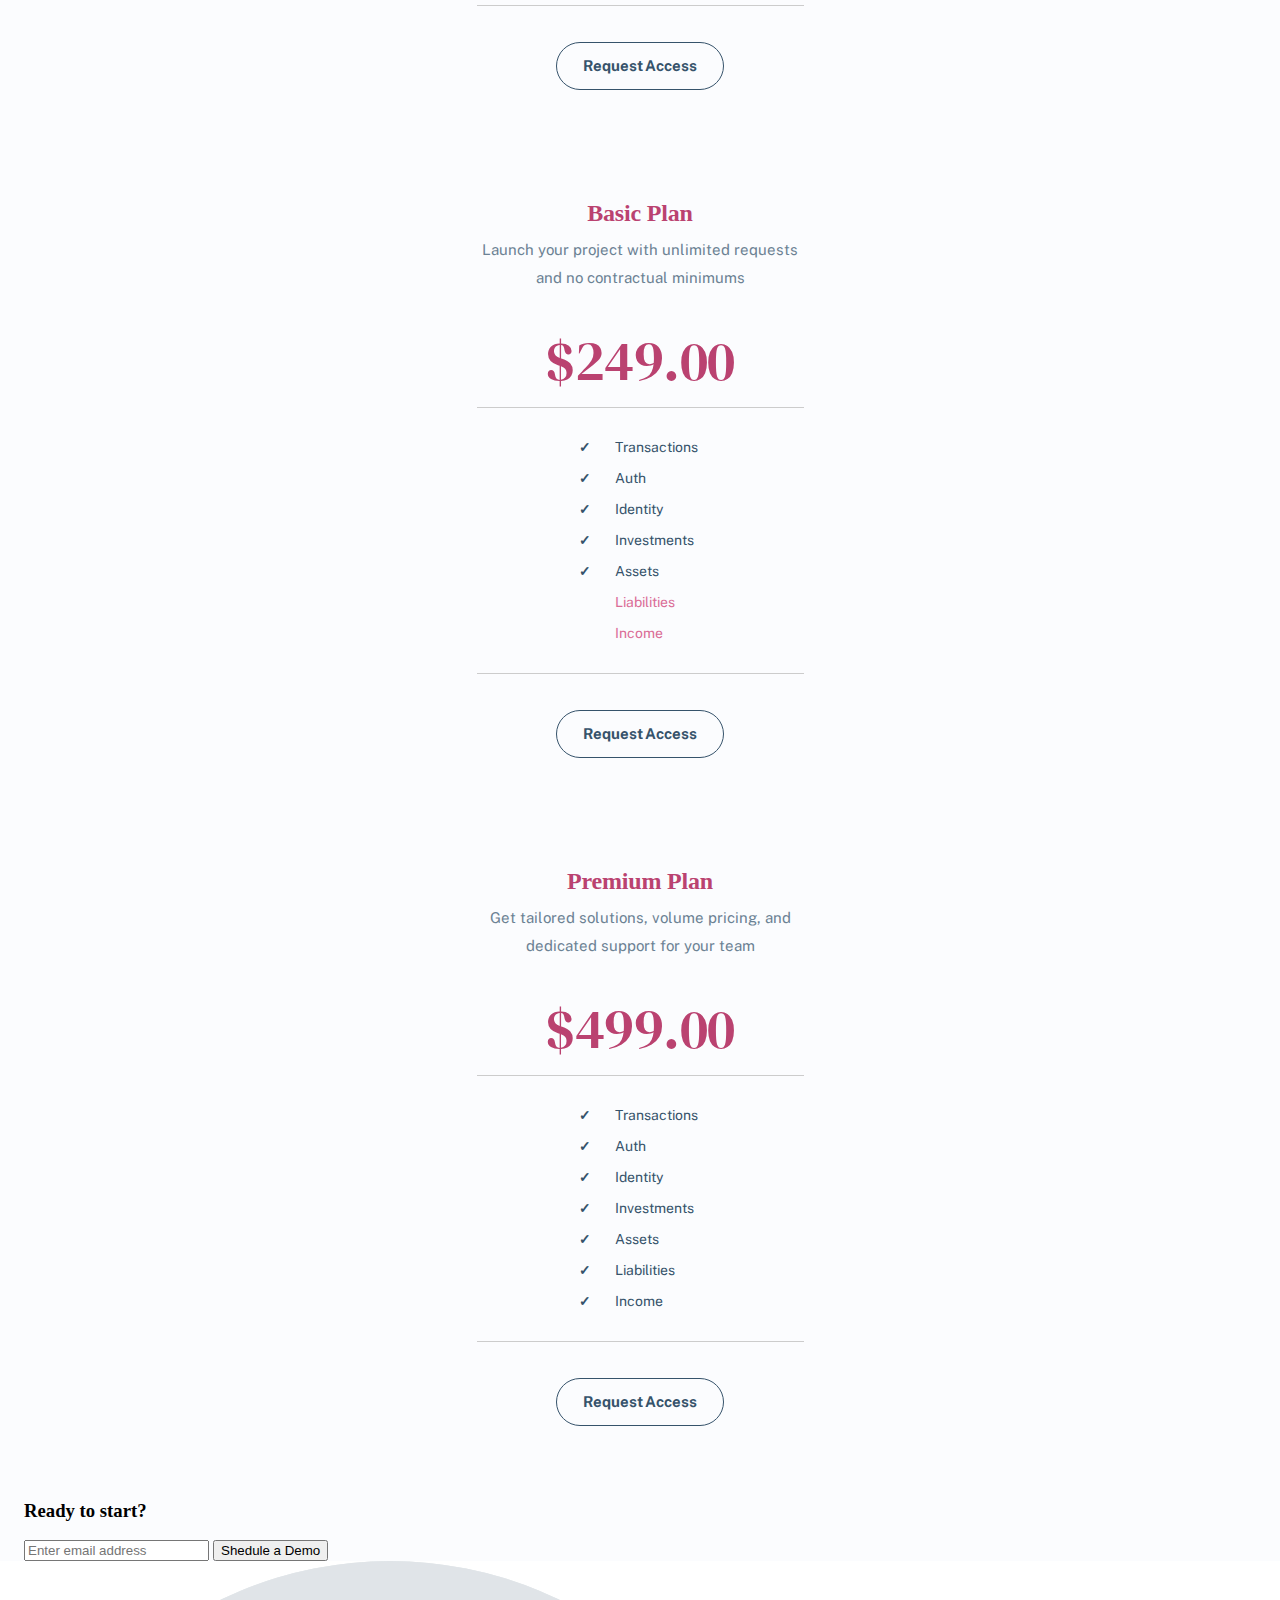
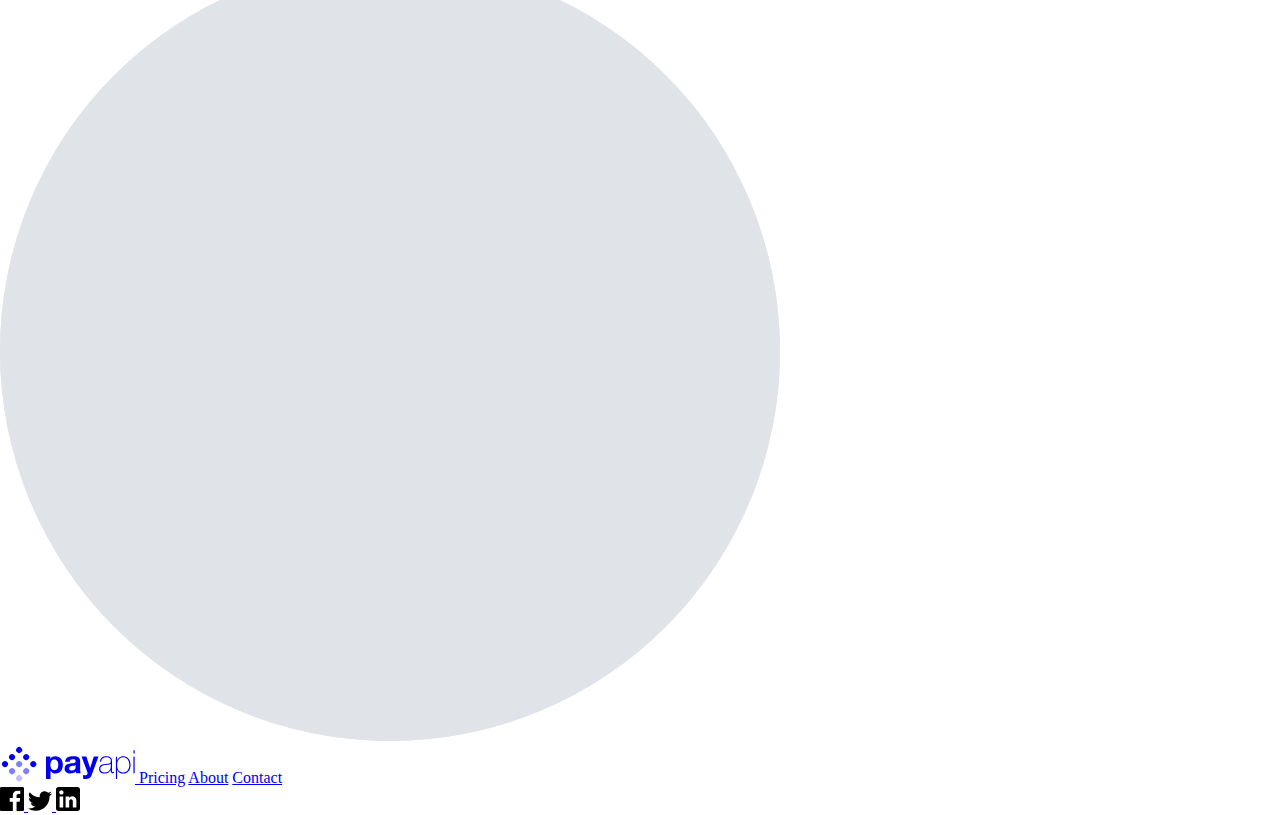
<file: pricing.html>
<!doctype html>
<html lang="en">
  <head>
    <meta charset="UTF-8" />
    <meta name="viewport" content="width=device-width, initial-scale=1.0" />
    <link rel="stylesheet" href="./styles/main.css" />
    <link rel="stylesheet" href="./styles/pages/pricing.css" />
    <link
      href="https://fonts.googleapis.com/css2?family=DM+Serif+Display:ital@0;1&family=Public+Sans:ital,wght@0,100..900;1,100..900&display=swap"
      rel="stylesheet"
    />
    <script src="./scripts/main.js" defer></script>
    <title>Pricing</title>
  </head>
  <!-- ------------------------------task VH4-40---------------------------------- -->
  <body>
    <header>
      <nav class="nav" aria-label="Main">
        <div class="nav__logo">
          <a href="index.html">
            <img src="./assets/shared/desktop/logo.svg" alt="logo" />
          </a>
        </div>
        <button
          class="hamburger-menu"
          type="button"
          aria-label="Open menu"
          aria-expanded="false"
          aria-controls="mobile-menu"
        >
          <img src="./assets/shared/mobile/menu.svg" alt="hamburger icon" />
        </button>
        <div class="nav__menu">
          <a href="./pricing.html">Pricing</a>
          <a href="./about.html">About</a>
          <a href="./contact.html">Contact</a>
        </div>
        <div
          class="nav__button"
          role="button"
          tabindex="0"
          aria-label="Schedule a demo button"
        >
          Schedule a Demo
        </div>
      </nav>
      <div class="nav__overlay" hidden></div>
      <aside class="sidebar" id="mobile-menu" aria-hidden="true">
        <div class="sidebar__inner">
          <button class="sidebar__close" type="button" aria-label="Close menu">
            <img src="./assets/shared/mobile/close.svg" alt="Close X icon" />
          </button>
          <nav class="sidebar__link" aria-label="sidebar__link">
            <a href="./pricing.html">Pricing</a>
            <a href="./about.html">About</a>
            <a href="./contact.html">Contact</a>
            <button class="hamburger__button" type="button">
              Schedule a Demo
            </button>
          </nav>
        </div>
      </aside>
    </header>

    <!-- --------------------task VH4-29 end---------------------- -->
    <main>
      <section class="pricing">
        <div class="page-bg">
          <img
            src="./assets/shared/desktop/bg-pattern-circle.svg"
            alt=""
            class="page-bubble"
            aria-hidden="true"
          />
        </div>
        <h1>Pricing</h1>
        <div class="pricing-cards">
          <article class="price-card">
            <h2>Free Plan</h2>
            <p class="description">
              Build and test using our core set of products with up to 100 API
              requests
            </p>
            <p class="price">$0.00</p>
            <hr />
            <ul class="menu">
              <li class="done">Transactions</li>
              <li class="done">Auth</li>
              <li class="done">Identity</li>

              <li class="disabled">Investments</li>
              <li class="disabled">Assets</li>
              <li class="disabled">Liabilities</li>
              <li class="disabled">Income</li>
            </ul>
            <hr />
            <button type="button">Request Access</button>
          </article>
          <article class="price-card">
            <h2>Basic Plan</h2>
            <p class="description">
              Launch your project with unlimited requests and no contractual
              minimums
            </p>
            <p class="price">$249.00</p>
            <hr />
            <ul class="menu">
              <li class="done">Transactions</li>
              <li class="done">Auth</li>
              <li class="done">Identity</li>
              <li class="done">Investments</li>
              <li class="done">Assets</li>

              <li class="disabled">Liabilities</li>
              <li class="disabled">Income</li>
            </ul>
            <hr />
            <button type="button">Request Access</button>
          </article>
          <article class="price-card">
            <h2>Premium Plan</h2>
            <p class="description">
              Get tailored solutions, volume pricing, and dedicated support for
              your team
            </p>
            <p class="price">$499.00</p>
            <hr />
            <ul class="menu">
              <li class="done">Transactions</li>
              <li class="done">Auth</li>
              <li class="done">Identity</li>
              <li class="done">Investments</li>
              <li class="done">Assets</li>
              <li class="done">Liabilities</li>
              <li class="done">Income</li>
            </ul>
            <hr />
            <button type="button">Request Access</button>
          </article>
        </div>
      </section>
      <!-- paste/insert cta section from 1 sprint -->
      <!-- -----------------VH4-34 task------------------- -->
      <section class="cta">
        <div class="demo_button">
          <h3 class="demo_button-h3">Ready to start?</h3>
          <div class="demo_button_inside">
            <input
              id="email"
              type="email"
              placeholder="Enter email address"
              class="demo_button-input"
            />
            <button class="demo_button-button">Shedule a Demo</button>
          </div>
        </div>
      </section>
      <!-- -----------------VH4-34 task end------------------- -->
    </main>
    <!-- -----------------task VH4-33------------------------------------- -->

    <footer class="footer">
      <div class="footer-bg" aria-hidden="true">
        <img
          src="./assets/shared/desktop/bg-pattern-circle.svg"
          alt=""
          class="footer-bubble"
        />
      </div>
      <nav class="footer__nav" aria-label="footer__nav">
        <div class="footer__nav__pages">
          <a href="index.html"
            ><svg
              width="135"
              height="38"
              xmlns="http://www.w3.org/2000/svg"
              class="nav__logo"
            >
              <g fill="currentColor" fill-rule="evenodd">
                <path
                  d="M50.544 33.934v-7.84h.064a5.36 5.36 0 002.128 1.84c.864.416 1.808.624 2.832.624 1.216 0 2.277-.235 3.184-.704a6.738 6.738 0 002.272-1.888 8.147 8.147 0 001.36-2.72 11.37 11.37 0 00.448-3.2c0-1.173-.15-2.299-.448-3.376-.299-1.077-.757-2.021-1.376-2.832a6.937 6.937 0 00-2.336-1.952c-.939-.49-2.059-.736-3.36-.736-1.024 0-1.963.203-2.816.608-.853.405-1.557 1.056-2.112 1.952h-.064v-2.112H46v22.336h4.544zm3.808-8.768c-.725 0-1.344-.15-1.856-.448a3.595 3.595 0 01-1.232-1.168 5.044 5.044 0 01-.672-1.68 9.192 9.192 0 01-.208-1.952c0-.683.064-1.344.192-1.984a4.98 4.98 0 01.656-1.696c.31-.49.715-.89 1.216-1.2.501-.31 1.125-.464 1.872-.464.725 0 1.339.155 1.84.464.501.31.912.715 1.232 1.216.32.501.55 1.072.688 1.712.139.64.208 1.29.208 1.952 0 .661-.064 1.312-.192 1.952-.128.64-.347 1.2-.656 1.68-.31.48-.715.87-1.216 1.168-.501.299-1.125.448-1.872.448zm15.882 3.392c1.024 0 2.027-.15 3.008-.448a5.921 5.921 0 002.56-1.568 6.52 6.52 0 00.32 1.6h4.608c-.213-.341-.363-.853-.448-1.536a17.288 17.288 0 01-.128-2.144v-8.608c0-1.003-.224-1.808-.672-2.416a4.603 4.603 0 00-1.728-1.424 7.733 7.733 0 00-2.336-.688 18.543 18.543 0 00-2.528-.176c-.917 0-1.83.09-2.736.272a7.809 7.809 0 00-2.448.912 5.448 5.448 0 00-1.792 1.696c-.47.704-.736 1.59-.8 2.656h4.544c.085-.896.384-1.536.896-1.92.512-.384 1.216-.576 2.112-.576.405 0 .784.027 1.136.08.352.053.661.16.928.32s.48.384.64.672c.16.288.24.677.24 1.168.021.47-.117.827-.416 1.072-.299.245-.704.432-1.216.56-.512.128-1.099.224-1.76.288-.661.064-1.333.15-2.016.256-.683.107-1.36.25-2.032.432a5.735 5.735 0 00-1.792.816c-.523.363-.95.848-1.28 1.456-.33.608-.496 1.381-.496 2.32 0 .853.144 1.59.432 2.208a4.17 4.17 0 001.2 1.536c.512.405 1.11.704 1.792.896a8.127 8.127 0 002.208.288zm1.696-3.008c-.363 0-.715-.032-1.056-.096a2.566 2.566 0 01-.896-.336 1.717 1.717 0 01-.608-.656c-.15-.277-.224-.619-.224-1.024 0-.427.075-.779.224-1.056.15-.277.347-.507.592-.688a2.98 2.98 0 01.864-.432c.33-.107.667-.192 1.008-.256.363-.064.725-.117 1.088-.16.363-.043.71-.096 1.04-.16.33-.064.64-.144.928-.24.288-.096.528-.23.72-.4v1.696c0 .256-.027.597-.08 1.024a3.428 3.428 0 01-.432 1.264c-.235.416-.597.773-1.088 1.072-.49.299-1.184.448-2.08.448zm13.962 8.384c1.557 0 2.773-.288 3.648-.864.874-.576 1.557-1.536 2.048-2.88L98.5 11.598h-4.704L90.18 22.926h-.064l-3.744-11.328H81.54l5.792 15.52c.128.32.192.661.192 1.024 0 .49-.144.939-.432 1.344-.288.405-.731.64-1.328.704-.448.021-.896.01-1.344-.032-.448-.043-.886-.085-1.312-.128v3.744c.469.043.933.08 1.392.112.458.032.922.048 1.392.048zm18.698-5.408c.789 0 1.514-.096 2.176-.288a6.581 6.581 0 001.776-.8c.522-.341.965-.73 1.328-1.168.362-.437.64-.901.832-1.392h.064v.864c0 .341.026.656.08.944.053.288.154.539.304.752.149.213.368.384.656.512.288.128.677.192 1.168.192.34 0 .672-.043.992-.128V26.99a5.835 5.835 0 01-.896.096c-.278 0-.491-.059-.64-.176a.961.961 0 01-.32-.464 2.357 2.357 0 01-.112-.64c-.011-.235-.016-.47-.016-.704v-9.568c0-1.259-.454-2.277-1.36-3.056-.907-.779-2.352-1.168-4.336-1.168-1.984 0-3.515.453-4.592 1.36-1.078.907-1.66 2.267-1.744 4.08h1.216c.085-1.472.58-2.57 1.488-3.296.906-.725 2.096-1.088 3.568-1.088.832 0 1.536.085 2.112.256.576.17 1.045.405 1.408.704.362.299.629.64.8 1.024.17.384.256.8.256 1.248 0 .576-.032 1.056-.096 1.44a1.64 1.64 0 01-.48.944c-.256.245-.635.437-1.136.576-.502.139-1.19.24-2.064.304l-1.888.16c-.662.064-1.35.17-2.064.32-.715.15-1.366.4-1.952.752a4.367 4.367 0 00-1.456 1.44c-.384.608-.576 1.392-.576 2.352 0 1.579.48 2.747 1.44 3.504.96.757 2.314 1.136 4.064 1.136zm.032-1.056c-1.344 0-2.4-.293-3.168-.88-.768-.587-1.152-1.488-1.152-2.704 0-.768.149-1.392.448-1.872.298-.48.688-.859 1.168-1.136a5.213 5.213 0 011.616-.592 20.778 20.778 0 011.792-.272l2.048-.192a16.93 16.93 0 002.032-.288c.608-.128 1.06-.373 1.36-.736v3.072c0 .213-.06.624-.176 1.232-.118.608-.39 1.237-.816 1.888-.427.65-1.046 1.227-1.856 1.728-.811.501-1.91.752-3.296.752zm12.49 6.56v-9.312h.063c.491 1.344 1.27 2.315 2.336 2.912 1.067.597 2.283.896 3.648.896 1.26 0 2.352-.213 3.28-.64a6.254 6.254 0 002.304-1.776c.608-.757 1.062-1.659 1.36-2.704.3-1.045.448-2.197.448-3.456 0-1.152-.149-2.25-.448-3.296-.298-1.045-.752-1.963-1.36-2.752a6.651 6.651 0 00-2.304-1.888c-.928-.47-2.02-.704-3.28-.704-.896 0-1.69.139-2.384.416a6.39 6.39 0 00-1.776 1.04c-.49.416-.885.87-1.184 1.36-.298.49-.512.939-.64 1.344h-.064v-3.776h-1.216V34.03h1.216zm6.047-6.56c-1.152 0-2.117-.208-2.896-.624a5.008 5.008 0 01-1.856-1.664c-.458-.693-.784-1.493-.976-2.4a13.637 13.637 0 01-.288-2.832c0-.981.107-1.925.32-2.832a7.152 7.152 0 011.04-2.416 5.407 5.407 0 011.872-1.696c.768-.427 1.696-.64 2.784-.64 1.11 0 2.054.219 2.832.656a5.599 5.599 0 011.904 1.728c.491.715.854 1.525 1.088 2.432.235.907.352 1.83.352 2.768 0 1.024-.122 1.99-.368 2.896-.245.907-.618 1.701-1.12 2.384a5.487 5.487 0 01-1.92 1.632c-.778.405-1.7.608-2.768.608zm11.498-18.88V5.294h-1.216V8.59h1.216zm0 19.552V11.694h-1.216v16.448h1.216z"
                  fill-rule="nonzero"
                />
                <g>
                  <circle
                    transform="rotate(45 19.142 5)"
                    cx="19.142"
                    cy="5"
                    r="3"
                  />
                  <circle
                    transform="rotate(45 26.213 12.071)"
                    cx="26.213"
                    cy="12.071"
                    r="3"
                  />
                  <circle
                    transform="rotate(45 33.284 19.142)"
                    cx="33.284"
                    cy="19.142"
                    r="3"
                  />
                  <circle
                    transform="rotate(45 12.071 12.071)"
                    cx="12.071"
                    cy="12.071"
                    r="3"
                  />
                  <circle
                    opacity=".5"
                    transform="rotate(45 19.142 19.142)"
                    cx="19.142"
                    cy="19.142"
                    r="3"
                  />
                  <circle
                    opacity=".5"
                    transform="rotate(45 26.213 26.213)"
                    cx="26.213"
                    cy="26.213"
                    r="3"
                  />
                  <circle
                    transform="rotate(45 5 19.142)"
                    cx="5"
                    cy="19.142"
                    r="3"
                  />
                  <circle
                    opacity=".5"
                    transform="rotate(45 12.071 26.213)"
                    cx="12.071"
                    cy="26.213"
                    r="3"
                  />
                  <circle
                    opacity=".25"
                    transform="rotate(45 19.142 33.284)"
                    cx="19.142"
                    cy="33.284"
                    r="3"
                  />
                </g>
              </g>
            </svg>
          </a>
          <a href="./pricing.html" class="footer__nav__pages-text">Pricing</a>
          <a href="./about.html" class="footer__nav__pages-text">About</a>
          <a href="./contact.html" class="footer__nav__pages-text">Contact</a>
        </div>
        <div class="footer__nav__social">
          <a href="https://www.facebook.com" target="_blank" class="social-link">
            <svg width="24" height="24" xmlns="http://www.w3.org/2000/svg">
              <path
                d="M22.675 0H1.325C.593 0 0 .593 0 1.325v21.351C0 23.407.593 24 1.325 24H12.82v-9.294H9.692v-3.622h3.128V8.413c0-3.1 1.893-4.788 4.659-4.788 1.325 0 2.463.099 2.795.143v3.24l-1.918.001c-1.504 0-1.795.715-1.795 1.763v2.313h3.587l-.467 3.622h-3.12V24h6.116c.73 0 1.323-.593 1.323-1.325V1.325C24 .593 23.407 0 22.675 0z"
                fill-rule="nonzero"
              />
            </svg>
          </a>
          <a href="https//www.twitter.com" target="_blank" class="social-link">
            <svg width="24" height="20" xmlns="http://www.w3.org/2000/svg">
              <path
                d="M24 2.557a9.83 9.83 0 01-2.828.775A4.932 4.932 0 0023.337.608a9.864 9.864 0 01-3.127 1.195A4.916 4.916 0 0016.616.248c-3.179 0-5.515 2.966-4.797 6.045A13.978 13.978 0 011.671 1.149a4.93 4.93 0 001.523 6.574 4.903 4.903 0 01-2.229-.616c-.054 2.281 1.581 4.415 3.949 4.89a4.935 4.935 0 01-2.224.084 4.928 4.928 0 004.6 3.419A9.9 9.9 0 010 17.54a13.94 13.94 0 007.548 2.212c9.142 0 14.307-7.721 13.995-14.646A10.025 10.025 0 0024 2.557z"
              />
            </svg>
          </a>
          <a href="https://www.linkedin.com" target="_blank " class="social-link">
            <svg width="24" height="24" xmlns="http://www.w3.org/2000/svg">
              <path
                d="M21.6 0H2.4C1.08 0 0 1.08 0 2.4v19.2C0 22.92 1.08 24 2.4 24h19.2c1.32 0 2.4-1.08 2.4-2.4V2.4C24 1.08 22.92 0 21.6 0zM7.2 20.4H3.6V9.6h3.6v10.8zM5.4 7.56c-1.2 0-2.16-.96-2.16-2.16 0-1.2.96-2.16 2.16-2.16 1.2 0 2.16.96 2.16 2.16 0 1.2-.96 2.16-2.16 2.16zm15 12.84h-3.6v-6.36c0-.96-.84-1.8-1.8-1.8-.96 0-1.8.84-1.8 1.8v6.36H9.6V9.6h3.6v1.44c.6-.96 1.92-1.68 3-1.68 2.28 0 4.2 1.92 4.2 4.2v6.84z"
              />
            </svg>
          </a>
        </div>
      </nav>
    </footer>

    <!-- paste/insert footer from 1 sprint -->
  </body>
  <!-- ----------------------task VH4-40 end--------------------- -->
</html>
</file>
<file: easy-to-implement/style.css>
.implement {
    display: flex;
    align-items: center;
    gap: 60px;
    justify-content: space-between;
    margin: 0 auto;
    background-color: rgb(251, 252, 254);
}

.implement_image img{
    width: 100%;
    height: auto;
    display: block;
    margin-left: 115px;
    margin-top: 50px;
}
.implement_image {
    flex: 1;
}


.implement_text h2 {
    color: rgb(54, 83, 107);
    font-size: 48px;
    font-family: 'DM Serif Display Regular';
    line-height: 1.2;
    margin: 0 0 12px 0;
}
.implement_text {
    flex: 1;
    display: flex;
    flex-direction: column;
    margin-left: 110px;
}

.implement_text p{
    color: rgb(108, 130, 148);
    font-size: 15px;
    font-family: 'Public Sans';;
    line-height: 28px;
max-width: 390px;
margin: 0;
}
.implement {
    display: flex;
    align-items: center;
    width: 1440px;
    background-color: rgb(251, 252, 254);
}

.implement_image img{
    width: 445px;
    height: 284px;
    display: block;
}
.implement_image {
    flex: 1;
}
.implement_text {
    flex: 1;
    display: flex;
    flex-direction: column;
}

.implement_text h1{
    color: rgb(54, 83, 107);
    font-size:56px;
    font-family: 'DM Serif Display serif';
}

.implement_text p{
    color: rgb(108, 130, 148);
    font-size: 15px;
    font-family: 'Public Sans';
    line-height: 1.5;
}

@media (max-width: 768px) {
  .implement {
    flex-direction: column;
    justify-content: center;
    align-items: center;
    gap: 0px;
    padding: 40px 20px;
    display: flex;
  }

  .implement_image {
    flex: none;
    width: 100%;
    max-width: 700px;
    height: auto;
    transform: scale(1.1);
    display: flex;
    justify-content: center;
    order: 1;
  }

  .implement_image img {
    width: 90%;
    max-width: 360px;
    margin: 0;  
    margin-left: 27px;            
  }

  .implement_text {
    flex: none;
    margin-left: 0;
    align-items: center;
    text-align: center;
    order: 2;
  }

  .implement_text h2 {
    font-size: 32px;
    line-height: 1.2;
  }

  .implement_text p {
    font-size: 15px;
    line-height: 26px;
    max-width: 320px;
  }
}

@media (min-width: 769px) and (max-width: 1024px) {
  .implement {
    flex-direction: column;
    justify-content: center;
    align-items: center;
    gap: 0px;
    padding: 60px 30px;
    width: 100%;
  }

  .implement_image {
    flex: none;
    width: 100%;
    display: flex;
    justify-content: center;
    order: 1;
    transform: scale(1.2);
  }

  .implement_image img {
    width: 80%;
    max-width: 440px;
    margin-left: 35px;
  }

  .implement_text {
    flex: none;
    margin-left: 0;
    align-items: center;
    text-align: center;
    order: 2;
  }

  .implement_text h1 {
    font-size: 42px;
  }

  .implement_text p {
    font-size: 15px;
    line-height: 26px;
    max-width: 520px;
  }
}
</file>
<file: styles/main.css>
/* Global CSS variables */

:root {
  /* Colors */
  --color-primary-pink: #ba4270;
  --color-primary-white: #fbfcfe;

  --color-secondary-title-text: #36536b;
  --color-secondary-bg: #1b262f;
  --color-secondary-active: #da6d97;
  --color-secondary-text: #6c8294;
  --color-secondary-warning: #ff0000;

  /* Fonts */
  --font-title: "DM Serif Display", Arial, Helvetica, sans-serif;
  --font-text: "Public Sans", Arial, Helvetica, sans-serif;
}
</file>
<file: styles/pages/about.css>
* {
  box-sizing: border-box;
  padding: 0;
  margin: 0;
}

.section-two {
  display: flex;
  flex-direction: column;
  justify-content: center;
  text-align: center;
  padding: 1.5rem;
  background-color: #EDF3F8;
}

.team-members {
  display: flex;
  flex-direction: column;
  justify-content: center;
  text-align: center;
  align-items: center;
  border-top: solid var(--color-secondary-text) 1px;
  border-bottom: solid var(--color-secondary-text) 1px;
}

.team-members__paragraph {
  font-family: var(--font-text);
  color: var(--color-secondary-title-text);
  font-size: 1rem;
  font-weight: 300;
  text-align: center;
  letter-spacing: 0;
  line-height: 1.75rem;
  padding-left: 1.5rem;
  padding-right: 1.5rem;
}

.team-members:first-child {
  padding-top: 0.8125rem;
}

.team-members__h5 {
  font-family: var(--font-title);
  color: var(--color-primary-pink);
  font-size: 3.5rem;
  font-weight: 300;
  text-align: center;
  letter-spacing: -0.026875rem;
  line-height: 4.5rem;
}

.team-members__h5:first-child {
  border-bottom: solid var(--color-secondary-text) 1px;
}

.team-members__h6 {
  font-family: var(--font-title);
  color: var(--color-secondary-title-text);
  font-size: 1.5rem;
  font-weight: 300;
  text-align: center;
  letter-spacing: -0.026875rem;
  line-height: 2rem;
  padding-top: 3.3125rem;
  padding-left: 3.75rem;
  padding-right: 3.75rem;
}

@media (min-width: 768px) {
  .section-two {
    display: flex;
    flex-direction: column;
    justify-content: center;
    text-align: left;
    padding: 1.5rem;
  }

  .team-members {
    display: flex;
    flex-direction: row;
    justify-content: center;
    text-align: left;
    border-top: none;
    border-bottom: none;
    padding: 1.5rem;
    gap: 2rem;
  }

  .team-members div {
    border-top: solid var(--color-secondary-text) 1px;
    border-bottom: solid var(--color-secondary-text) 1px;
    width: 13.9375rem;
  }

  .team-members__h5 {
    text-align: left;
  }

  .team-members__paragraph {
    text-align: left;
    padding-left: 0;
    padding-right: 2.5rem;
  }

  .section-two__culture {
    display: flex;
    flex-direction: column;
    justify-content: stretch;
    text-align: top;
  }

  .team-members__h6 {
    white-space: nowrap;
    padding-top: 0;
    line-height: 2.5rem;
    font-size: 2rem;
    padding-right: 2.4375rem;
    padding-left: 2.4375rem;
  }

  .section-two__culture-one {
    display: flex;
    flex-direction: row;
    justify-content: space-between;
    text-align: center;
    gap: 1rem;
    padding-top: 3.875rem;
  }
}

@media (min-width: 1440px) {
  .section-two__culture-one {
    padding-right: 10.3125rem;
    padding-left: 10.3125rem;
    justify-content: space-between;
    gap: 1.875rem;
  }

  .team-members {
    padding-right: 10.25rem;
    padding-left: 10.25rem;
    display: flex;
    flex-direction: row;
    justify-content: space-between;
    text-align: left;
  }

  .team-members div {
    width: 23.125rem;
  }

  .team-members__h6 {
    padding-left: 5.9375rem;
    padding-right: 5rem;
    letter-spacing: -0.015625rem;
  }

  .section-two__culture p {
    padding-right: 5.9375rem;
    letter-spacing: 0px;
    font-size: 0.9375rem;
  }
  .team-members__paragraph {
    padding-top: 1.0625rem;
  }
  .section-two {
    padding-left: 0;
    padding-right: 0;
  }
}
</file>
<file: styles/pages/contact.css>
* {
  box-sizing: border-box;
  margin: 0;
  padding: 0;
}

/* This is for accessibility purposes */

.sr-only {
  position: absolute;
  width: 1px;
  height: 1px;
  padding: 0;
  margin: -1px;
  overflow: hidden;
  clip: rect(0, 0, 0, 0);
  white-space: nowrap;
  border: 0;
}

/* Contact Form Section */

.contact,
header {
  background-color: #edf3f8;
}

.contact h1 {
  text-align: center;
  font-family: var(--font-title);
  font-size: 32px;
  color: var(--color-secondary-title-text);
  letter-spacing: 0.25px;
  width: 327px;
  height: 116px;
  margin: 0 auto;
  font-weight: 300;
  line-height: 36px;
}

.contact-form {
  width: 327px;
  margin: 0 auto;
  display: flex;
  flex-direction: column;
}

.contact-form input::placeholder,
.contact-form textarea::placeholder {
  font-family: var(--font-text);
  font-size: 15px;
  letter-spacing: 0.12px;
  line-height: 25px;
  color: var(--color-secondary-title-text);
  padding-left: 20px;
  opacity: 50%;
}

.contact-form input,
.contact-form textarea {
  border: none;
  border-bottom: 1px solid
    color-mix(in srgb, var(--color-secondary-title-text) 50%, transparent);
  background: transparent;
  padding-bottom: 22px;
  padding-top: 24px;
}

.contact-form textarea {
  resize: none;
}

.contact-check {
  margin: 24px 0;
  font-family: var(--font-text);
  font-size: 15px;
  line-height: 25px;
  text-align: left;
  color: var(--color-secondary-title-text);
  letter-spacing: 0.12px;
  display: flex;
  align-items: center;
  gap: 24px;
}

.contact-check input[type="checkbox"] {
  appearance: none;
  width: 24px;
  height: 24px;
  background-color: var(--color-secondary-title-text);
  opacity: 0.25;
  flex-shrink: 0;
  margin: 0;
  padding: 0;
}

.contact button {
  border: 1px solid var(--color-secondary-title-text);
  border-radius: 24px;
  padding: 16px 49px 15px 51px;
  background-color: #edf3f8;
  font-family: var(--font-text);
  font-size: 15px;
  font-weight: bold;
  color: var(--color-secondary-title-text);
  width: 152px;
  margin-bottom: 42px;
}

/* Email validation error check */

#email.error {
  border-bottom-color: var(--color-secondary-warning);
  opacity: 0.5;
}

#email.error::placeholder {
  color: var(--color-secondary-warning);
}

.email-error {
  color: var(--color-secondary-warning);
  font-family: var(--font-text);
  font-size: 11px;
  letter-spacing: 0.08px;
  line-height: 15px;
  margin-top: 8px;
  margin-left: 20px;
  opacity: 0.5;
  display: none;
}

.email-error.show {
  display: block;
}

/* Lower contact form section */

header {
  padding-inline: 24px;
}

.hidden-text {
  display: none;
}

.contact {
  padding: 0px 24px 0px 25px;
  background-color: #edf3f8;
}

.contact-logos {
  justify-items: center;
  padding: 42px 0 83px 0;
}

.contact-logos h2 {
  color: var(--color-secondary-title-text);
  font-size: 24px;
  line-height: 32px;
  letter-spacing: -0.18px;
  font-family: var(--font-title);
  text-align: center;
  opacity: 0.75;
  padding-bottom: 24px;
}

.logos-grid {
  width: 279px;
  height: 154px;
  display: grid;
  grid-template-columns: 1fr 1fr;
  gap: 20px;

  align-items: center;
}

.logo {
  min-width: 0;
  display: grid;
  justify-items: center;
}
.logo img {
  transform: scale(0.8);
}

.logos-grid .logo:nth-child(2n + 1) img {
  transform-origin: left center;
}

.logos-grid .logo:nth-child(2n) img {
  transform-origin: center;
}

.logos-grid .logo:nth-child(4) img {
  transform-origin: right center;
}

/* Tablet Design */

@media (min-width: 768px) {
  .logos-grid {
    width: 541px;
    height: 104px;
    grid-template-columns: 1fr 1fr 1fr;
    gap: 40px;
  }

  .logos-grid .logo img {
    transform: none;
    transform-origin: center;
  }

  .logo img {
    width: 100%;
    max-width: 100%;
    display: block;
  }

  .contact-logos {
    padding: 42px 0 106px 0;
  }

  .contact-logos h2 {
    width: 445px;
    padding: 0 10px 32px 10px;
  }

  .logos-grid .logo:nth-child(3n + 1) {
    justify-self: start;
  }

  .logos-grid .logo:nth-child(3n + 2) {
    justify-self: center;
  }

  .logos-grid .logo:nth-child(3n) {
    justify-self: end;
  }

  /* Contact Form */

  .contact h1 {
    font-size: 48px;
    width: 573px;
    height: 178px;
    line-height: 56px;
    letter-spacing: 0.37px;
    padding: 0 20px;
  }

  .contact-form {
    width: 445px;
  }

  .contact-form textarea {
    padding-bottom: 13px;
  }
}

/* Desktop Design */

@media (min-width: 1440px) {
  header {
    padding: 0px;
  }

  .hidden-text {
    display: inline;
  }

  .logos-grid {
    justify-items: center;
  }

  .contact-inner {
    display: flex;
    gap: 124px;
    padding: 0 165px;
    justify-content: space-between;
  }

  .contact-logos {
    display: flex;
    flex-direction: column;
    justify-content: left;
  }

  .contact-logos h2 {
    text-align: left;
    padding: 0 0 32px 0;
  }

  /* Contact Form */

  .contact {
    padding: 0px;
  }

  .contact-form {
    display: flex;
    flex-direction: column;
    width: 445px;
    margin: 0px;
  }

  .contact h1 {
    font-size: 56px;
    text-align: left;
    width: 730px;
    height: 133px;
    margin-left: 165px;
    padding-left: 0px;
  }

  .contact-check input[type="checkbox"]:checked {
    background-color: var(--color-primary-pink);
    opacity: 1;
    position: relative;
  }

  .contact-check input[type="checkbox"]:checked::after {
    content: "";
    position: absolute;
    left: 7px;
    top: 3px;
    width: 6px;
    height: 10px;
    border: solid white;
    border-width: 0 2px 2px 0;
    transform: rotate(45deg);
  }

  .contact button,
  .contact-check input[type="checkbox"],
  .contact-form input,
  .contact-form textarea {
    cursor: pointer;
  }

  .contact button:hover {
    background-color: var(--color-secondary-title-text);
    color: var(--color-primary-white);
  }
}
</file>
<file: styles/pages/pricing.css>
body {
    margin: 0;
}

main {
    padding-inline: 1.5rem;
    margin-top: 3.217rem;
    background-color: var(--color-primary-white);
}

.pricing h1 {
    width: 20.438rem;
    height: 2.75rem;
    margin: auto;
    margin-bottom: 2.75rem;
    margin-top: 3.217rem;
    text-align: center;
    font-size: 2rem;
    letter-spacing: -0.016rem;
    color: var(--color-primary-pink);
}

.pricing-cards {
    margin: auto;
    width: 20.438rem;
    display: grid;
    grid-template-columns: 20.438rem;
    grid-template-rows: repeat(3, 1fr);
    grid-row-gap: 3.438rem;
}

.price-card {
    display: flex;
    flex-direction: column;
    align-items: center;
}

.price-card h2 {
    font-size: 1.5rem;
    text-align: center;
    letter-spacing: -0.011rem;
    color: var(--color-primary-pink);
    margin-top: 0;
    margin-bottom: 0.563rem;
}

.price-card p {
    margin-top: 0;
    margin-bottom: 1.875rem;
    text-align: center;
    color: var(--color-secondary-text);
    font-size: 0.938rem;
    line-height: 1.75rem;
    font-family: var(--font-text);
}

p.price {
    color: var(--color-primary-pink);
    font-size: 3.5rem;
    text-align: center;
    letter-spacing: -0.027rem;
    margin: 0;
    height: 4.813rem;
    line-height: normal;
    font-family: var(--font-title);
}

.price-card hr {
    width: 100%;
    height: 1px;
    border: none;
    background-color: #ccc;
}

.menu {
    width: 7.688rem;
    padding: 0;
    list-style: none;
    font-family: var(--font-text);
    color: var(--color-secondary-title-text);
}

.menu li {
    display: flex;
    align-items: center;
    gap: 1.5rem;
    padding: 0.469rem 0;
    font-size: 0.875rem;
}

.menu li.done::before {
    content: "✓";
    font-weight: bold;
}

.menu li.disabled {
    color: var(--color-secondary-active);
    padding-left: 2.25rem;
}

.pricing button{
    background: none;
    border: 1px solid var(--color-secondary-title-text);
    border-radius: 24px;
    height: 48px;
    width: 168px;
    color: var(--color-secondary-title-text);
    font-family: var(--font-text);
    font-weight: bold;
    font-size: 0.938rem;
    letter-spacing: -0.007rem;
    margin-top: 1.75rem;
    margin-bottom: 3.438rem;
}
</file>
